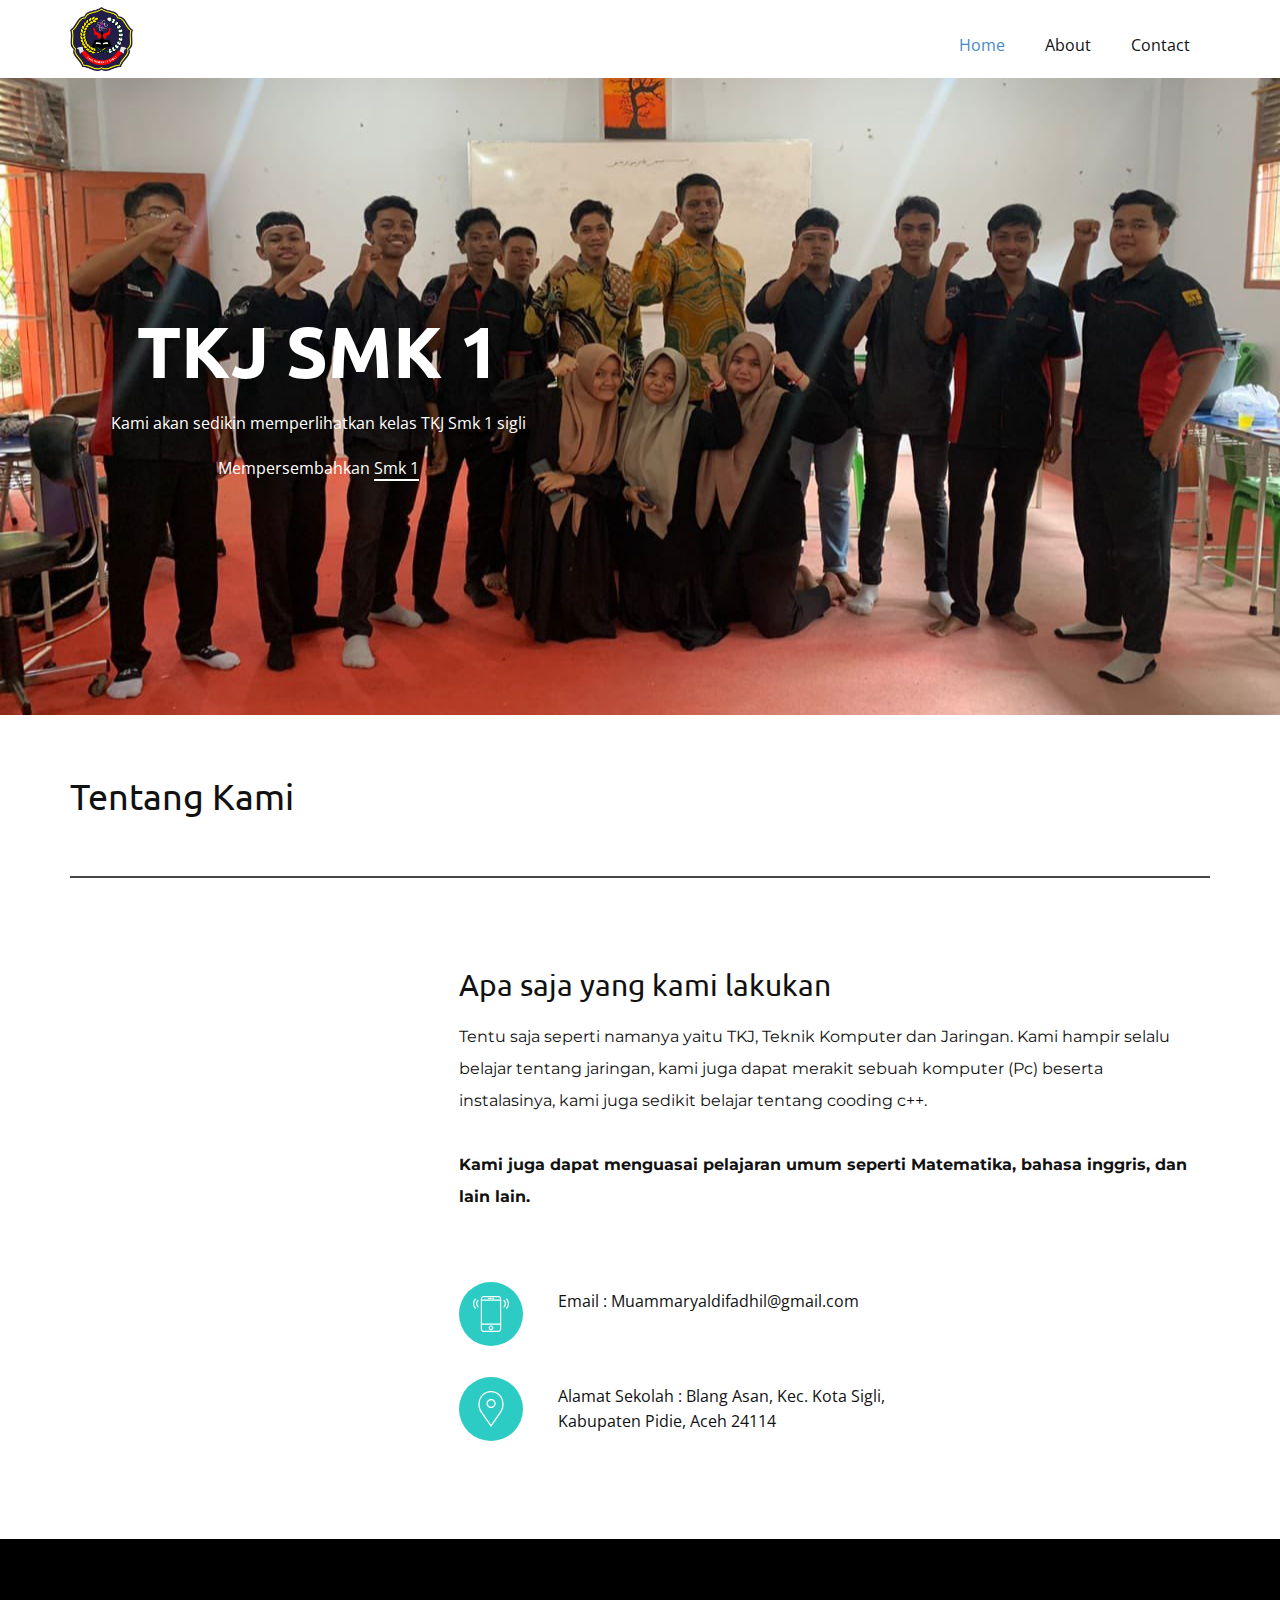
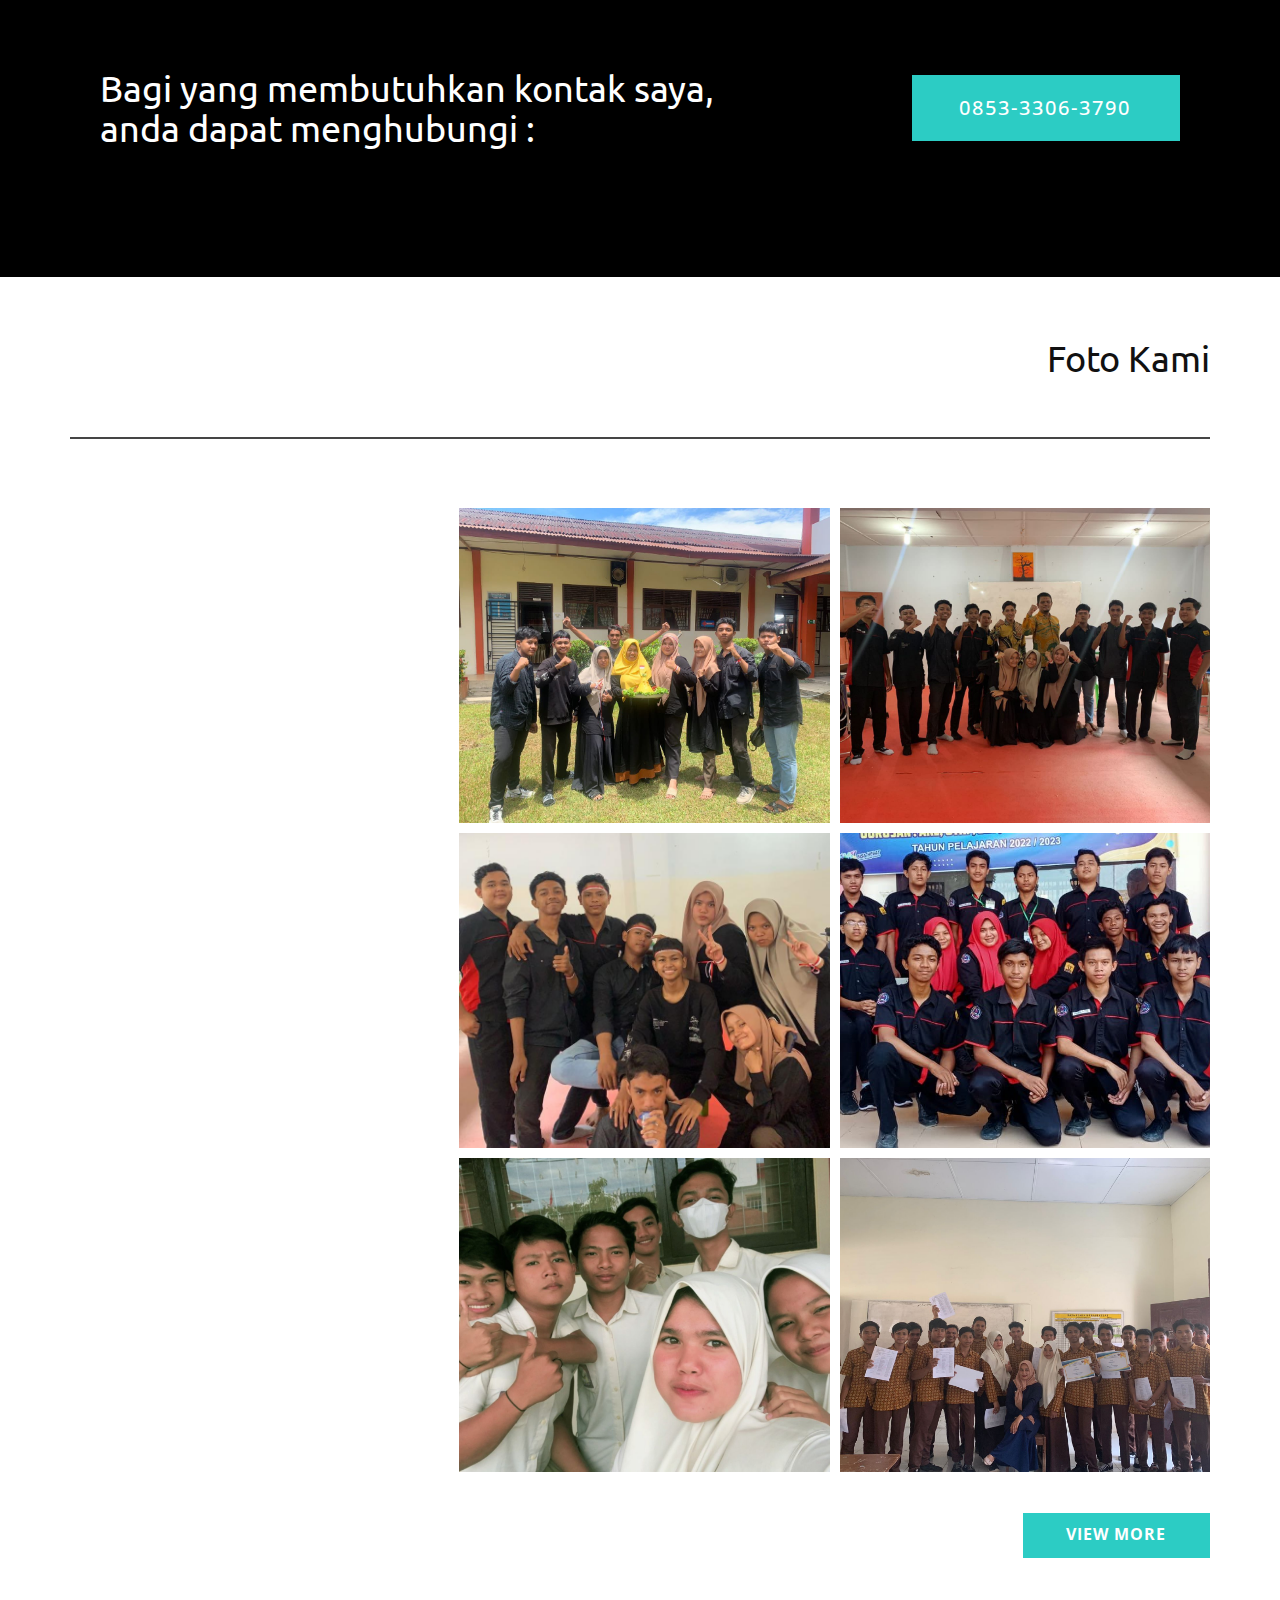
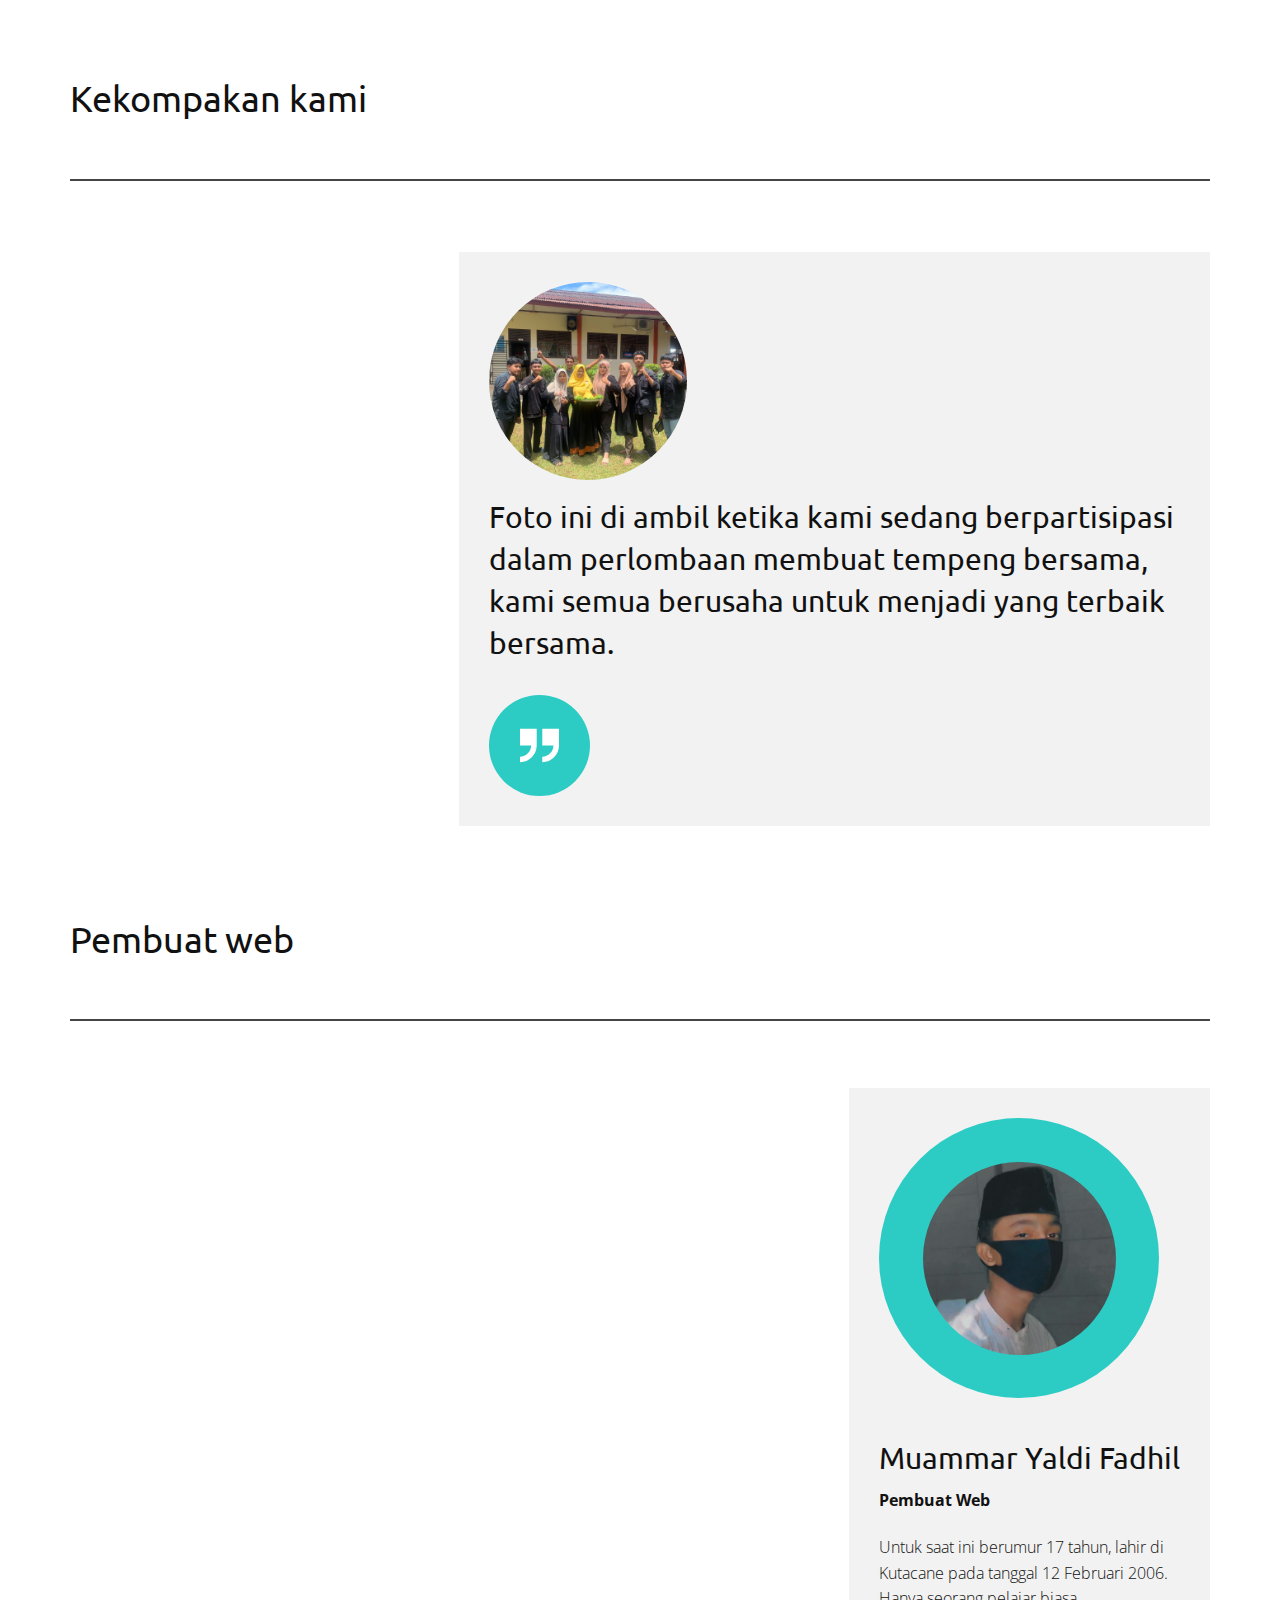
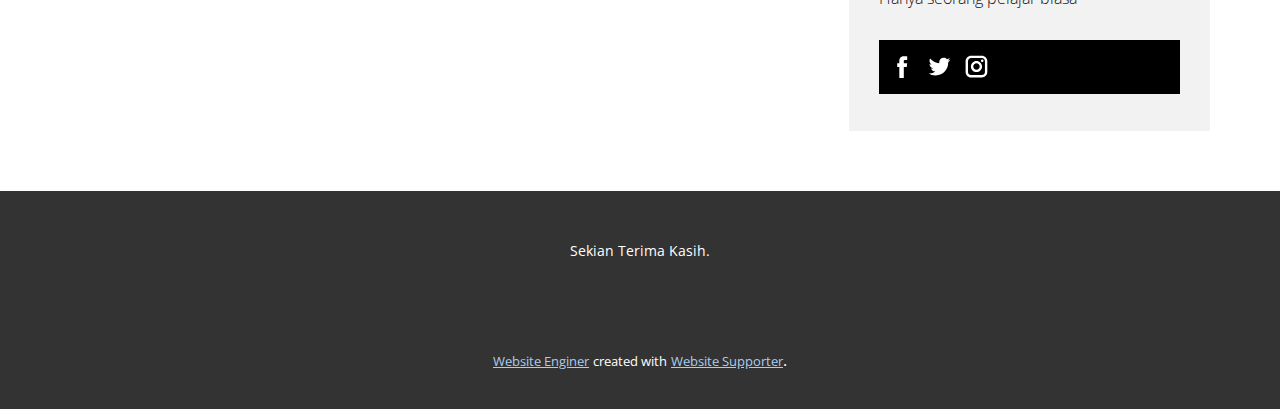
<file: Site1/index.html>
<!DOCTYPE html>
<html style="font-size: 16px;" lang="en"><head>
    <meta name="viewport" content="width=device-width, initial-scale=1.0">
    <meta charset="utf-8">
    <meta name="keywords" content="Clean Design, About Us, What We Do, ​​Your success in the industry is our mission&nbsp;​add more speed to your website, Our Gallery, Testimonials, Our Services, ​Creating gorgeous graphic design meeting clients needs, ​Stunning video sequence and impressing ideas are all here, ​Great reflection of your brand be achieved by top designers, Our Team, Our Partners, Our Contacts, ​Sign me up!, INTUITIVE">
    <meta name="description" content="">
    <title>Home</title>
    <link rel="stylesheet" href="nicepage.css" media="screen">
<link rel="stylesheet" href="Home.css" media="screen">
    <script class="u-script" type="text/javascript" src="jquery.js" defer=""></script>
    <script class="u-script" type="text/javascript" src="nicepage.js" defer=""></script>
    <meta name="generator" content="Nicepage 5.4.1, nicepage.com">
    <link id="u-theme-google-font" rel="stylesheet" href="https://fonts.googleapis.com/css?family=Roboto:100,100i,300,300i,400,400i,500,500i,700,700i,900,900i|Open+Sans:300,300i,400,400i,500,500i,600,600i,700,700i,800,800i">
    <link id="u-page-google-font" rel="stylesheet" href="https://fonts.googleapis.com/css?family=Ubuntu:300,300i,400,400i,500,500i,700,700i|Montserrat:100,100i,200,200i,300,300i,400,400i,500,500i,600,600i,700,700i,800,800i,900,900i">
    
    
    
    
    
    
    
    <script type="application/ld+json">{
		"@context": "http://schema.org",
		"@type": "Organization",
		"name": "",
		"logo": "images/logo-smk.png"
}</script>
    <meta name="theme-color" content="#478ac9">
    <meta property="og:title" content="Home">
    <meta property="og:type" content="website">
  <meta data-intl-tel-input-cdn-path="intlTelInput/"></head>
  <body data-home-page="Home.html" data-home-page-title="Home" class="u-body u-xl-mode" data-lang="en"><header class="u-clearfix u-header u-header" id="sec-a057"><div class="u-clearfix u-sheet u-sheet-1">
        <a href="https://nicepage.com" class="u-image u-logo u-image-1" data-image-width="455" data-image-height="461">
          <img src="images/logo-smk.png" class="u-logo-image u-logo-image-1">
        </a>
        <nav class="u-menu u-menu-dropdown u-offcanvas u-menu-1">
          <div class="menu-collapse" style="font-size: 1rem; letter-spacing: 0px;">
            <a class="u-button-style u-custom-left-right-menu-spacing u-custom-padding-bottom u-custom-top-bottom-menu-spacing u-nav-link u-text-active-palette-1-base u-text-hover-palette-2-base" href="#">
              <svg class="u-svg-link" viewBox="0 0 24 24"><use xmlns:xlink="http://www.w3.org/1999/xlink" xlink:href="#menu-hamburger"></use></svg>
              <svg class="u-svg-content" version="1.1" id="menu-hamburger" viewBox="0 0 16 16" x="0px" y="0px" xmlns:xlink="http://www.w3.org/1999/xlink" xmlns="http://www.w3.org/2000/svg"><g><rect y="1" width="16" height="2"></rect><rect y="7" width="16" height="2"></rect><rect y="13" width="16" height="2"></rect>
</g></svg>
            </a>
          </div>
          <div class="u-nav-container">
            <ul class="u-nav u-unstyled u-nav-1"><li class="u-nav-item"><a class="u-button-style u-nav-link u-text-active-palette-1-base u-text-hover-palette-2-base" href="Home.html" style="padding: 10px 20px;">Home</a>
</li><li class="u-nav-item"><a class="u-button-style u-nav-link u-text-active-palette-1-base u-text-hover-palette-2-base" href="About.html" style="padding: 10px 20px;">About</a>
</li><li class="u-nav-item"><a class="u-button-style u-nav-link u-text-active-palette-1-base u-text-hover-palette-2-base" href="Contact.html" style="padding: 10px 20px;">Contact</a>
</li></ul>
          </div>
          <div class="u-nav-container-collapse">
            <div class="u-black u-container-style u-inner-container-layout u-opacity u-opacity-95 u-sidenav">
              <div class="u-inner-container-layout u-sidenav-overflow">
                <div class="u-menu-close"></div>
                <ul class="u-align-center u-nav u-popupmenu-items u-unstyled u-nav-2"><li class="u-nav-item"><a class="u-button-style u-nav-link" href="Home.html">Home</a>
</li><li class="u-nav-item"><a class="u-button-style u-nav-link" href="About.html">About</a>
</li><li class="u-nav-item"><a class="u-button-style u-nav-link" href="Contact.html">Contact</a>
</li></ul>
              </div>
            </div>
            <div class="u-black u-menu-overlay u-opacity u-opacity-70"></div>
          </div>
        </nav>
      </div></header>
    <section class="u-clearfix u-container-align-left u-image u-section-1" id="carousel_b0c2" data-image-width="1280" data-image-height="960">
      <div class="u-clearfix u-sheet u-sheet-1">
        <div class="u-container-align-center u-container-style u-group u-shape-circle u-group-1">
          <div class="u-container-layout u-valign-middle u-container-layout-1">
            <h2 class="u-align-center u-custom-font u-font-ubuntu u-text u-text-body-alt-color u-text-1">TKJ SMK 1</h2>
            <p class="u-align-center u-text u-text-body-alt-color u-text-default u-text-2"> Kami akan sedikin memperlihatkan kelas TKJ Smk 1 sigli </p>
            <p class="u-align-center u-text u-text-body-alt-color u-text-default u-text-3"> Mempersembahkan&nbsp;<a href="https://sekolah.data.kemdikbud.go.id/index.php/chome/profil/aed0ed02-501a-4c63-ab23-3afc98e5d38f" class="u-active-none u-border-2 u-border-hover-palette-1-light-2 u-border-no-left u-border-no-right u-border-no-top u-border-white u-bottom-left-radius-0 u-bottom-right-radius-0 u-btn u-button-link u-button-style u-hover-none u-none u-radius-0 u-text-white u-top-left-radius-0 u-top-right-radius-0 u-btn-1">Smk 1</a>
            </p>
          </div>
        </div>
      </div>
    </section>
    <section class="u-align-center u-clearfix u-section-2" id="carousel_fbbf">
      <div class="u-clearfix u-sheet u-valign-middle u-sheet-1">
        <h2 class="u-align-right u-custom-font u-font-ubuntu u-text u-text-default u-text-1"> Tentang Kami</h2>
        <div class="u-border-2 u-border-grey-dark-1 u-expanded-width u-line u-line-horizontal u-line-1"></div>
        <div class="u-container-align-left u-container-style u-group u-shape-rectangle u-group-1">
          <div class="u-container-layout u-container-layout-1">
            <h2 class="u-align-left u-custom-font u-font-ubuntu u-text u-text-default u-text-2"> Apa saja yang kami lakukan</h2>
            <p class="u-align-left u-custom-font u-font-montserrat u-text u-text-3"> Tentu saja seperti namanya yaitu TKJ, Teknik Komputer dan Jaringan.&nbsp;Kami hampir selalu belajar tentang jaringan, kami juga dapat merakit sebuah komputer (Pc) beserta instalasinya, kami juga sedikit belajar tentang cooding c++.&nbsp;&nbsp;<br>
              <br>
              <span style="font-weight: 700;"> Kami juga dapat menguasai pelajaran umum seperti Matematika, bahasa inggris, dan lain lain.</span>
            </p>
          </div>
        </div>
        <div class="u-list u-list-1">
          <div class="u-repeater u-repeater-1">
            <div class="u-align-left u-container-style u-list-item u-repeater-item">
              <div class="u-container-layout u-similar-container u-container-layout-2"><span class="u-icon u-icon-circle u-palette-4-base u-text-white u-icon-1"><svg class="u-svg-link" preserveAspectRatio="xMidYMin slice" viewBox="0 0 60 60" style=""><use xmlns:xlink="http://www.w3.org/1999/xlink" xlink:href="#svg-fa60"></use></svg><svg class="u-svg-content" viewBox="0 0 60 60" x="0px" y="0px" id="svg-fa60" style="enable-background:new 0 0 60 60;"><g><path d="M42.595,0H17.405C14.977,0,13,1.977,13,4.405v51.189C13,58.023,14.977,60,17.405,60h25.189C45.023,60,47,58.023,47,55.595
		V4.405C47,1.977,45.023,0,42.595,0z M15,8h30v38H15V8z M17.405,2h25.189C43.921,2,45,3.079,45,4.405V6H15V4.405
		C15,3.079,16.079,2,17.405,2z M42.595,58H17.405C16.079,58,15,56.921,15,55.595V48h30v7.595C45,56.921,43.921,58,42.595,58z"></path><path d="M30,49c-2.206,0-4,1.794-4,4s1.794,4,4,4s4-1.794,4-4S32.206,49,30,49z M30,55c-1.103,0-2-0.897-2-2s0.897-2,2-2
		s2,0.897,2,2S31.103,55,30,55z"></path><path d="M26,5h4c0.553,0,1-0.447,1-1s-0.447-1-1-1h-4c-0.553,0-1,0.447-1,1S25.447,5,26,5z"></path><path d="M33,5h1c0.553,0,1-0.447,1-1s-0.447-1-1-1h-1c-0.553,0-1,0.447-1,1S32.447,5,33,5z"></path><path d="M56.612,4.569c-0.391-0.391-1.023-0.391-1.414,0s-0.391,1.023,0,1.414c3.736,3.736,3.736,9.815,0,13.552
		c-0.391,0.391-0.391,1.023,0,1.414c0.195,0.195,0.451,0.293,0.707,0.293s0.512-0.098,0.707-0.293
		C61.128,16.434,61.128,9.085,56.612,4.569z"></path><path d="M52.401,6.845c-0.391-0.391-1.023-0.391-1.414,0s-0.391,1.023,0,1.414c1.237,1.237,1.918,2.885,1.918,4.639
		s-0.681,3.401-1.918,4.638c-0.391,0.391-0.391,1.023,0,1.414c0.195,0.195,0.451,0.293,0.707,0.293s0.512-0.098,0.707-0.293
		c1.615-1.614,2.504-3.764,2.504-6.052S54.017,8.459,52.401,6.845z"></path><path d="M4.802,5.983c0.391-0.391,0.391-1.023,0-1.414s-1.023-0.391-1.414,0c-4.516,4.516-4.516,11.864,0,16.38
		c0.195,0.195,0.451,0.293,0.707,0.293s0.512-0.098,0.707-0.293c0.391-0.391,0.391-1.023,0-1.414
		C1.065,15.799,1.065,9.72,4.802,5.983z"></path><path d="M9.013,6.569c-0.391-0.391-1.023-0.391-1.414,0c-1.615,1.614-2.504,3.764-2.504,6.052s0.889,4.438,2.504,6.053
		c0.195,0.195,0.451,0.293,0.707,0.293s0.512-0.098,0.707-0.293c0.391-0.391,0.391-1.023,0-1.414
		c-1.237-1.237-1.918-2.885-1.918-4.639S7.775,9.22,9.013,7.983C9.403,7.593,9.403,6.96,9.013,6.569z"></path>
</g></svg></span>
                <p class="u-text u-text-4">Email : Muammaryaldifadhil@gmail.com</p>
              </div>
            </div>
            <div class="u-align-left u-container-style u-list-item u-repeater-item">
              <div class="u-container-layout u-similar-container u-container-layout-3"><span class="u-icon u-icon-circle u-palette-4-base u-icon-2"><svg class="u-svg-link" preserveAspectRatio="xMidYMin slice" viewBox="0 0 54.757 54.757" style=""><use xmlns:xlink="http://www.w3.org/1999/xlink" xlink:href="#svg-945f"></use></svg><svg class="u-svg-content" viewBox="0 0 54.757 54.757" x="0px" y="0px" id="svg-945f" style="enable-background:new 0 0 54.757 54.757;"><g><path d="M27.557,12c-3.859,0-7,3.141-7,7s3.141,7,7,7s7-3.141,7-7S31.416,12,27.557,12z M27.557,24c-2.757,0-5-2.243-5-5
		s2.243-5,5-5s5,2.243,5,5S30.314,24,27.557,24z"></path><path d="M40.94,5.617C37.318,1.995,32.502,0,27.38,0c-5.123,0-9.938,1.995-13.56,5.617c-6.703,6.702-7.536,19.312-1.804,26.952
		L27.38,54.757L42.721,32.6C48.476,24.929,47.643,12.319,40.94,5.617z M41.099,31.431L27.38,51.243L13.639,31.4
		C8.44,24.468,9.185,13.08,15.235,7.031C18.479,3.787,22.792,2,27.38,2s8.901,1.787,12.146,5.031
		C45.576,13.08,46.321,24.468,41.099,31.431z"></path>
</g></svg></span>
                <p class="u-text u-text-5">Alamat Sekolah : Blang Asan, Kec. Kota Sigli, Kabupaten Pidie, Aceh 24114</p>
              </div>
            </div>
          </div>
        </div>
      </div>
    </section>
    <section class="u-black u-clearfix u-section-3" id="carousel_4a8c">
      <div class="u-clearfix u-sheet u-valign-middle u-sheet-1">
        <div class="u-clearfix u-expanded-width u-layout-wrap u-layout-wrap-1">
          <div class="u-layout">
            <div class="u-layout-row">
              <div class="u-align-left u-container-style u-layout-cell u-left-cell u-size-38 u-layout-cell-1">
                <div class="u-container-layout u-valign-middle-lg u-valign-middle-xl u-valign-top-md u-valign-top-sm u-valign-top-xs u-container-layout-1">
                  <h2 class="u-custom-font u-font-ubuntu u-text u-text-white u-text-1"> Bagi yang membutuhkan kontak saya, anda dapat menghubungi :</h2>
                </div>
              </div>
              <div class="u-align-right u-container-style u-layout-cell u-right-cell u-similar-fill u-size-22 u-layout-cell-2">
                <div class="u-container-layout u-valign-middle-lg u-valign-middle-xl u-container-layout-2">
                  <a href="tel:+12-345-678-89089" class="u-align-center-lg u-align-center-md u-align-center-xl u-align-left-sm u-align-left-xs u-border-active-palette-2-light-2 u-border-hover-palette-2-light-2 u-border-none u-btn u-button-style u-color-scheme-summer-time u-color-style-multicolor-1 u-custom u-palette-4-base u-text-active-palette-2-base u-text-hover-palette-2-base u-btn-1" data-animation-name="" data-animation-duration="0" data-animation-delay="0" data-animation-direction="">0853-3306-3790</a>
                </div>
              </div>
            </div>
          </div>
        </div>
      </div>
    </section>
    <section class="u-align-center u-clearfix u-container-align-right u-section-4" id="carousel_34dd">
      <div class="u-clearfix u-sheet u-sheet-1">
        <h2 class="u-align-right u-custom-font u-font-ubuntu u-text u-text-default u-text-1">Foto Kami</h2>
        <div class="u-align-right u-border-2 u-border-grey-dark-1 u-expanded-width u-line u-line-horizontal u-line-1"></div>
        <div class="u-gallery u-layout-grid u-lightbox u-no-transition u-show-text-none u-gallery-1">
          <div class="u-gallery-inner u-gallery-inner-1">
            <div class="u-effect-hover-zoom u-gallery-item">
              <div class="u-back-slide" data-image-width="1280" data-image-height="960">
                <img class="u-back-image u-expanded" src="images/af8acdc5-1c1b-4d6f-b178-0aaea73bbbae.jpg">
              </div>
              <div class="u-over-slide u-shading u-over-slide-1">
                <h3 class="u-gallery-heading"></h3>
                <p class="u-gallery-text"></p>
              </div>
            </div>
            <div class="u-effect-hover-zoom u-gallery-item">
              <div class="u-back-slide" data-image-width="1280" data-image-height="960">
                <img class="u-back-image u-expanded" src="images/9c8fe810-edaa-45c6-9e9c-275cd3991b60.jpg">
              </div>
              <div class="u-over-slide u-shading u-over-slide-2">
                <h3 class="u-gallery-heading"></h3>
                <p class="u-gallery-text"></p>
              </div>
            </div>
            <div class="u-effect-hover-zoom u-gallery-item">
              <div class="u-back-slide" data-image-width="768" data-image-height="768">
                <img class="u-back-image u-expanded" src="images/e7ca7153-5c39-465b-8fbd-7ff4de232aa41.jpg">
              </div>
              <div class="u-over-slide u-shading u-over-slide-3">
                <h3 class="u-gallery-heading"></h3>
                <p class="u-gallery-text"></p>
              </div>
            </div>
            <div class="u-effect-hover-zoom u-gallery-item">
              <div class="u-back-slide" data-image-width="937" data-image-height="576">
                <img class="u-back-image u-expanded" src="images/577e9c6d-3075-44ad-be92-6560be1d5b76.jpg">
              </div>
              <div class="u-over-slide u-shading u-over-slide-4">
                <h3 class="u-gallery-heading"></h3>
                <p class="u-gallery-text"></p>
              </div>
            </div>
            <div class="u-effect-hover-zoom u-gallery-item">
              <div class="u-back-slide" data-image-width="2197" data-image-height="1242">
                <img class="u-back-image u-expanded" src="images/7C435204-D737-4019-837E-83FCC8D8D1722.JPG">
              </div>
              <div class="u-over-slide u-shading u-over-slide-5">
                <h3 class="u-gallery-heading"></h3>
                <p class="u-gallery-text"></p>
              </div>
            </div>
            <div class="u-effect-hover-zoom u-gallery-item">
              <div class="u-back-slide" data-image-width="1600" data-image-height="1200">
                <img class="u-back-image u-expanded" src="images/656dc8e3-fe68-4d73-8ba4-ce7a5f102c05.JPG">
              </div>
              <div class="u-over-slide u-shading u-over-slide-6">
                <h3 class="u-gallery-heading"></h3>
                <p class="u-gallery-text"></p>
              </div>
            </div>
          </div>
        </div>
        <a href="https://nicepage.com/website-builder" class="u-align-right u-border-none u-btn u-button-style u-hover-black u-palette-4-base u-btn-1">view more</a>
      </div>
    </section>
    <section class="u-align-center u-clearfix u-section-5" id="carousel_6a69">
      <div class="u-clearfix u-sheet u-sheet-1">
        <h2 class="u-align-right u-custom-font u-font-ubuntu u-text u-text-default u-text-1">Kekompakan kami</h2>
        <div class="u-border-2 u-border-grey-dark-1 u-expanded-width u-line u-line-horizontal u-line-1"></div>
        <div class="u-align-center u-container-align-left u-container-style u-grey-5 u-group u-shape-rectangle u-group-1">
          <div class="u-container-layout u-valign-middle u-container-layout-1">
            <div class="u-image u-image-circle u-image-1" data-image-width="1280" data-image-height="960"></div>
            <h4 class="u-align-left u-custom-font u-font-ubuntu u-text u-text-2">Foto ini di ambil ketika kami sedang berpartisipasi dalam perlombaan membuat tempeng bersama, kami semua berusaha untuk menjadi yang terbaik bersama.</h4><span class="u-align-left u-icon u-icon-circle u-palette-4-base u-text-white u-icon-1"><svg class="u-svg-link" preserveAspectRatio="xMidYMin slice" viewBox="0 0 409.294 409.294" style=""><use xmlns:xlink="http://www.w3.org/1999/xlink" xlink:href="#svg-ca89"></use></svg><svg class="u-svg-content" viewBox="0 0 409.294 409.294" id="svg-ca89"><path d="m233.882 29.235v175.412h116.941c0 64.48-52.461 116.941-116.941 116.941v58.471c96.728 0 175.412-78.684 175.412-175.412v-175.412z"></path><path d="m0 204.647h116.941c0 64.48-52.461 116.941-116.941 116.941v58.471c96.728 0 175.412-78.684 175.412-175.412v-175.412h-175.412z"></path></svg></span>
          </div>
        </div>
      </div>
    </section>
    <section class="u-align-center u-clearfix u-section-6" id="carousel_e80e">
      <div class="u-clearfix u-sheet u-sheet-1">
        <h2 class="u-align-right u-custom-font u-font-ubuntu u-text u-text-default u-text-1">Pembuat web</h2>
        <div class="u-border-2 u-border-grey-dark-1 u-expanded-width u-line u-line-horizontal u-line-1"></div>
        <div class="u-list u-list-1">
          <div class="u-repeater u-repeater-1">
            <div class="u-align-center u-container-align-left u-container-style u-grey-5 u-list-item u-repeater-item u-shape-rectangle u-list-item-1">
              <div class="u-container-layout u-similar-container u-valign-top u-container-layout-1">
                <div class="u-container-style u-group u-palette-4-base u-shape-circle u-group-1">
                  <div class="u-container-layout u-valign-middle u-container-layout-2">
                    <div alt="" class="u-image u-image-circle u-preserve-proportions u-image-1" data-image-width="492" data-image-height="973"></div>
                  </div>
                </div>
                <h3 class="u-align-left u-custom-font u-font-ubuntu u-text u-text-2">Muammar Yaldi Fadhil</h3>
                <p class="u-align-left u-text u-text-3">Pembuat Web</p>
                <p class="u-align-left u-text u-text-4">Untuk saat ini berumur 17 tahun, lahir di Kutacane pada tanggal 12 Februari 2006. Hanya seorang pelajar biasa</p>
                <div class="u-black u-container-align-left u-container-style u-expanded-width u-group u-group-2">
                  <div class="u-container-layout u-valign-middle u-container-layout-3">
                    <div class="u-social-icons u-spacing-10 u-social-icons-1">
                      <a class="u-social-url" target="_blank" href=""><span class="u-icon u-icon-circle u-social-facebook u-social-icon u-text-white u-icon-1"><svg class="u-svg-link" preserveAspectRatio="xMidYMin slice" viewBox="0 0 112 112" style=""><use xmlns:xlink="http://www.w3.org/1999/xlink" xlink:href="#svg-ad72"></use></svg><svg x="0px" y="0px" viewBox="0 0 112 112" id="svg-ad72" class="u-svg-content"><path d="M75.5,28.8H65.4c-1.5,0-4,0.9-4,4.3v9.4h13.9l-1.5,15.8H61.4v45.1H42.8V58.3h-8.8V42.4h8.8V32.2 c0-7.4,3.4-18.8,18.8-18.8h13.8v15.4H75.5z"></path></svg></span>
                      </a>
                      <a class="u-social-url" target="_blank" href=""><span class="u-icon u-icon-circle u-social-icon u-social-twitter u-text-white u-icon-2"><svg class="u-svg-link" preserveAspectRatio="xMidYMin slice" viewBox="0 0 112 112" style=""><use xmlns:xlink="http://www.w3.org/1999/xlink" xlink:href="#svg-f916"></use></svg><svg x="0px" y="0px" viewBox="0 0 112 112" id="svg-f916" class="u-svg-content"><path d="M92.2,38.2c0,0.8,0,1.6,0,2.3c0,24.3-18.6,52.4-52.6,52.4c-10.6,0.1-20.2-2.9-28.5-8.2 c1.4,0.2,2.9,0.2,4.4,0.2c8.7,0,16.7-2.9,23-7.9c-8.1-0.2-14.9-5.5-17.3-12.8c1.1,0.2,2.4,0.2,3.4,0.2c1.6,0,3.3-0.2,4.8-0.7 c-8.4-1.6-14.9-9.2-14.9-18c0-0.2,0-0.2,0-0.2c2.5,1.4,5.4,2.2,8.4,2.3c-5-3.3-8.3-8.9-8.3-15.4c0-3.4,1-6.5,2.5-9.2 c9.1,11.1,22.7,18.5,38,19.2c-0.2-1.4-0.4-2.8-0.4-4.3c0.1-10,8.3-18.2,18.5-18.2c5.4,0,10.1,2.2,13.5,5.7c4.3-0.8,8.1-2.3,11.7-4.5 c-1.4,4.3-4.3,7.9-8.1,10.1c3.7-0.4,7.3-1.4,10.6-2.9C98.9,32.3,95.7,35.5,92.2,38.2z"></path></svg></span>
                      </a>
                      <a class="u-social-url" target="_blank" href="https://www.instagram.com/Lianaulya_"><span class="u-icon u-icon-circle u-social-icon u-social-instagram u-text-white u-icon-3"><svg class="u-svg-link" preserveAspectRatio="xMidYMin slice" viewBox="0 0 112 112" style=""><use xmlns:xlink="https://www.instagram.com/Lianaulya_" xlink:href="#svg-a0a0"></use></svg><svg x="0px" y="0px" viewBox="0 0 112 112" id="svg-a0a0" class="u-svg-content"><path d="M55.9,32.9c-12.8,0-23.2,10.4-23.2,23.2s10.4,23.2,23.2,23.2s23.2-10.4,23.2-23.2S68.7,32.9,55.9,32.9z M55.9,69.4c-7.4,0-13.3-6-13.3-13.3c-0.1-7.4,6-13.3,13.3-13.3s13.3,6,13.3,13.3C69.3,63.5,63.3,69.4,55.9,69.4z"></path><path d="M79.7,26.8c-3,0-5.4,2.5-5.4,5.4s2.5,5.4,5.4,5.4c3,0,5.4-2.5,5.4-5.4S82.7,26.8,79.7,26.8z"></path><path d="M78.2,11H33.5C21,11,10.8,21.3,10.8,33.7v44.7c0,12.6,10.2,22.8,22.7,22.8h44.7c12.6,0,22.7-10.2,22.7-22.7 V33.7C100.8,21.1,90.6,11,78.2,11z M91,78.4c0,7.1-5.8,12.8-12.8,12.8H33.5c-7.1,0-12.8-5.8-12.8-12.8V33.7 c0-7.1,5.8-12.8,12.8-12.8h44.7c7.1,0,12.8,5.8,12.8,12.8V78.4z"></path></svg></span>
                      </a>
                    </div>
                  </div>
                </div>
              </div>
            </div>
          </div>
        </div>
      </div>
    </section>
    
    
    <footer class="u-align-center u-clearfix u-footer u-grey-80 u-footer" id="sec-3208"><div class="u-clearfix u-sheet u-sheet-1">
        <p class="u-small-text u-text u-text-variant u-text-1">Sekian Terima Kasih.</p>
      </div></footer>
    <section class="u-backlink u-clearfix u-grey-80">
      <a class="u-link" href="" target="_blank">
        <span>Website Enginer</span>
      </a>
      <p class="u-text">
        <span>created with</span>
      </p>
      <a class="u-link" href="" target="_blank">
        <span>Website Supporter</span>
      </a>. 
    </section>
  
</body></html>
</file>
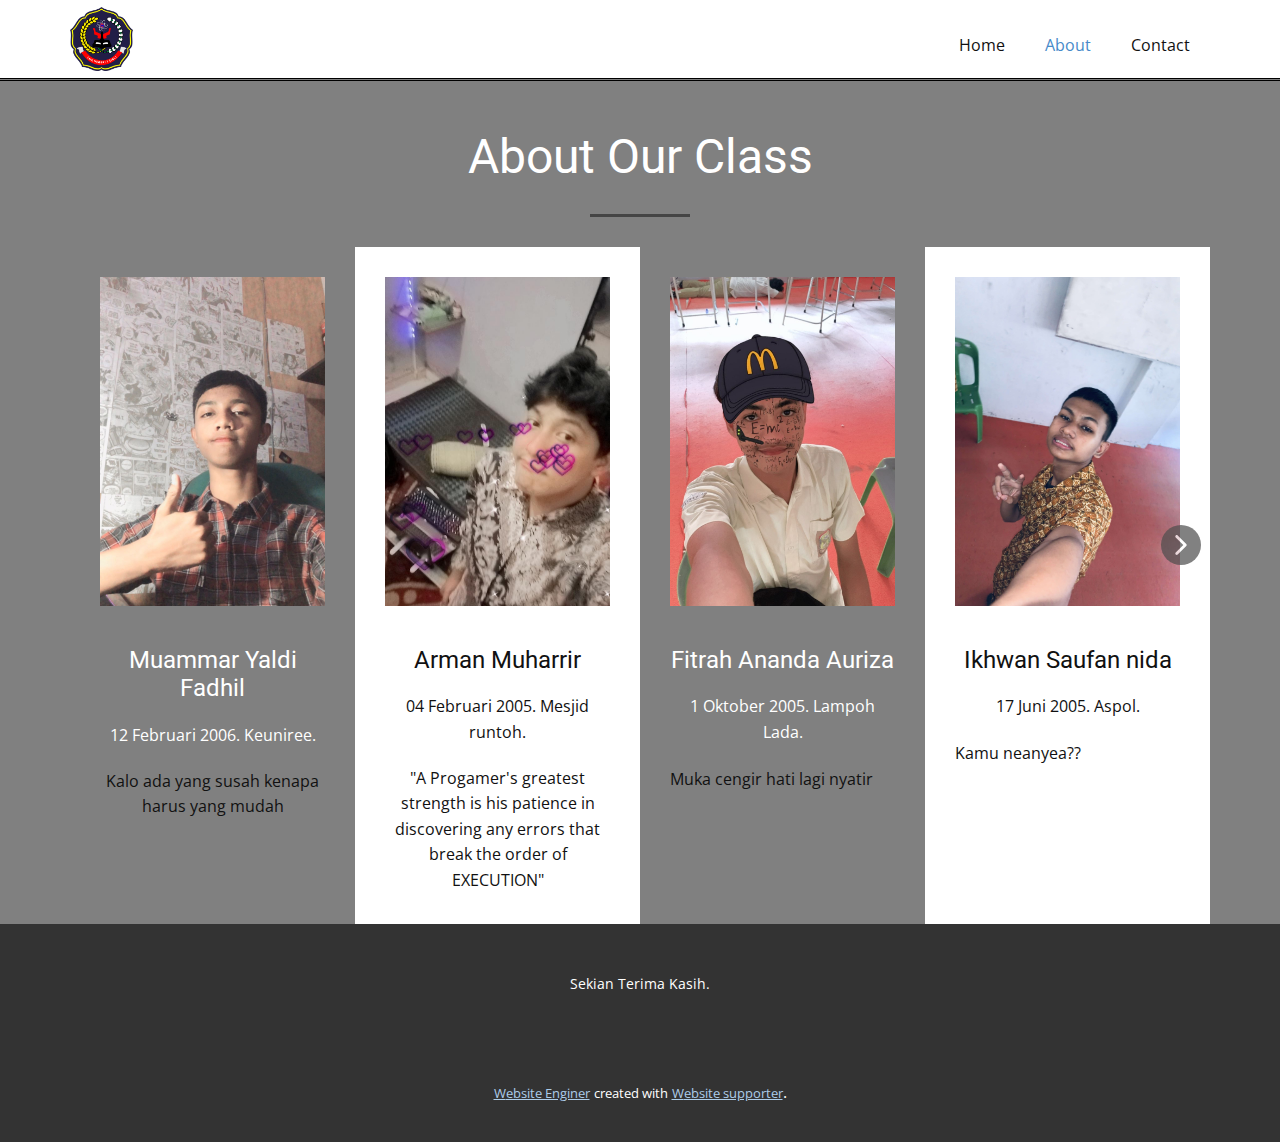
<file: Site1/About.html>
<!DOCTYPE html>
<html style="font-size: 16px;" lang="en"><head>
    <meta name="viewport" content="width=device-width, initial-scale=1.0">
    <meta charset="utf-8">
    <meta name="keywords" content="About Our Class">
    <meta name="description" content="">
    <title>About</title>
    <link rel="stylesheet" href="nicepage.css" media="screen">
<link rel="stylesheet" href="About.css" media="screen">
    <script class="u-script" type="text/javascript" src="jquery.js" defer=""></script>
    <script class="u-script" type="text/javascript" src="nicepage.js" defer=""></script>
    <meta name="generator" content="Nicepage 5.4.1, nicepage.com">
    <link id="u-theme-google-font" rel="stylesheet" href="https://fonts.googleapis.com/css?family=Roboto:100,100i,300,300i,400,400i,500,500i,700,700i,900,900i|Open+Sans:300,300i,400,400i,500,500i,600,600i,700,700i,800,800i">
    
    
    <script type="application/ld+json">{
		"@context": "http://schema.org",
		"@type": "Organization",
		"name": "",
		"logo": "images/logo-smk.png"
}</script>
    <meta name="theme-color" content="#478ac9">
    <meta property="og:title" content="About">
    <meta property="og:type" content="website">
  <meta data-intl-tel-input-cdn-path="intlTelInput/"></head>
  <body class="u-body u-xl-mode" data-lang="en"><header class="u-clearfix u-header u-header" id="sec-a057"><div class="u-clearfix u-sheet u-sheet-1">
        <a href="https://nicepage.com" class="u-image u-logo u-image-1" data-image-width="455" data-image-height="461">
          <img src="images/logo-smk.png" class="u-logo-image u-logo-image-1">
        </a>
        <nav class="u-menu u-menu-dropdown u-offcanvas u-menu-1">
          <div class="menu-collapse" style="font-size: 1rem; letter-spacing: 0px;">
            <a class="u-button-style u-custom-left-right-menu-spacing u-custom-padding-bottom u-custom-top-bottom-menu-spacing u-nav-link u-text-active-palette-1-base u-text-hover-palette-2-base" href="#">
              <svg class="u-svg-link" viewBox="0 0 24 24"><use xmlns:xlink="http://www.w3.org/1999/xlink" xlink:href="#menu-hamburger"></use></svg>
              <svg class="u-svg-content" version="1.1" id="menu-hamburger" viewBox="0 0 16 16" x="0px" y="0px" xmlns:xlink="http://www.w3.org/1999/xlink" xmlns="http://www.w3.org/2000/svg"><g><rect y="1" width="16" height="2"></rect><rect y="7" width="16" height="2"></rect><rect y="13" width="16" height="2"></rect>
</g></svg>
            </a>
          </div>
          <div class="u-nav-container">
            <ul class="u-nav u-unstyled u-nav-1"><li class="u-nav-item"><a class="u-button-style u-nav-link u-text-active-palette-1-base u-text-hover-palette-2-base" href="Home.html" style="padding: 10px 20px;">Home</a>
</li><li class="u-nav-item"><a class="u-button-style u-nav-link u-text-active-palette-1-base u-text-hover-palette-2-base" href="About.html" style="padding: 10px 20px;">About</a>
</li><li class="u-nav-item"><a class="u-button-style u-nav-link u-text-active-palette-1-base u-text-hover-palette-2-base" href="Contact.html" style="padding: 10px 20px;">Contact</a>
</li></ul>
          </div>
          <div class="u-nav-container-collapse">
            <div class="u-black u-container-style u-inner-container-layout u-opacity u-opacity-95 u-sidenav">
              <div class="u-inner-container-layout u-sidenav-overflow">
                <div class="u-menu-close"></div>
                <ul class="u-align-center u-nav u-popupmenu-items u-unstyled u-nav-2"><li class="u-nav-item"><a class="u-button-style u-nav-link" href="Home.html">Home</a>
</li><li class="u-nav-item"><a class="u-button-style u-nav-link" href="About.html">About</a>
</li><li class="u-nav-item"><a class="u-button-style u-nav-link" href="Contact.html">Contact</a>
</li></ul>
              </div>
            </div>
            <div class="u-black u-menu-overlay u-opacity u-opacity-70"></div>
          </div>
        </nav>
      </div></header>
    <section class="u-align-center u-border-3 u-border-black u-border-no-bottom u-border-no-left u-border-no-right u-clearfix u-grey-50 u-section-1" id="carousel_ce0a">
      <div class="u-clearfix u-sheet u-sheet-1">
        <h2 class="u-text u-text-default u-text-1">About Our Class</h2>
        <div class="u-border-3 u-border-grey-dark-1 u-line u-line-horizontal u-line-1"></div><!--blog--><!--blog_options_json--><!--{"type":"Recent","source":"","tags":"","count":""}--><!--/blog_options_json-->
        <div class="u-blog u-expanded-width u-layout-horizontal u-blog-1">
          <div class="u-repeater u-repeater-1"><!--blog_post-->
            <div class="u-align-center u-blog-post u-container-style u-repeater-item">
              <div class="u-container-layout u-similar-container u-container-layout-1">
                <a class="u-post-header-link" href="blog/post-5.html"><!--blog_post_image-->
                  <img src="images/PHOTO-2023-02-02-01-15-17.jpg" alt="" class="u-blog-control u-expanded-width u-image u-image-default u-image-1" data-image-width="1431" data-image-height="1500"><!--/blog_post_image-->
                </a><!--blog_post_header-->
                <h4 class="u-blog-control u-text u-text-2">
                  <a class="u-post-header-link" href="blog/post-5.html"><!--blog_post_header_content-->Muammar Yaldi Fadhil<!--/blog_post_header_content--></a>
                </h4><!--/blog_post_header--><!--blog_post_content-->
                <div class="u-blog-control u-post-content u-text u-text-3"><!--blog_post_content_content-->12 Februari 2006. Keuniree.<!--/blog_post_content_content--></div><!--/blog_post_content--><!--blog_post_metadata-->
                <div class="u-blog-control u-metadata u-text-palette-2-base u-metadata-1"><!--blog_post_metadata_date-->
                  <span class="u-meta-date u-meta-icon"><!--blog_post_metadata_date_content-->Kalo ada yang susah kenapa harus yang mudah<!--/blog_post_metadata_date_content--></span><!--/blog_post_metadata_date-->
                </div><!--/blog_post_metadata-->
              </div>
            </div><!--/blog_post--><!--blog_post-->
            <div class="u-align-center u-blog-post u-container-style u-repeater-item u-white u-repeater-item-2">
              <div class="u-container-layout u-similar-container u-container-layout-2">
                <a class="u-post-header-link" href="blog/post-3.html"><!--blog_post_image-->
                  <img src="images/PHOTO-2023-02-02-01-18-12.jpg" alt="" class="u-blog-control u-expanded-width u-image u-image-default u-image-2" data-image-width="720" data-image-height="1153"><!--/blog_post_image-->
                </a><!--blog_post_header-->
                <h4 class="u-blog-control u-text u-text-4">
                  <a class="u-post-header-link" href="blog/post-3.html"><!--blog_post_header_content-->Arman Muharrir<!--/blog_post_header_content--></a>
                </h4><!--/blog_post_header--><!--blog_post_content-->
                <div class="u-blog-control u-post-content u-text u-text-5"><!--blog_post_content_content-->04 Februari 2005. Mesjid runtoh.<!--/blog_post_content_content--></div><!--/blog_post_content--><!--blog_post_metadata-->
                <div class="u-blog-control u-metadata u-text-palette-2-base u-metadata-2"><!--blog_post_metadata_date-->
                  <span class="u-meta-date u-meta-icon"><!--blog_post_metadata_date_content-->"A Progamer's greatest strength is his patience in discovering any errors that break the order of EXECUTION"<!--/blog_post_metadata_date_content--></span><!--/blog_post_metadata_date-->
                </div><!--/blog_post_metadata-->
              </div>
            </div><!--/blog_post--><!--blog_post-->
            <div class="u-align-center u-blog-post u-container-style u-repeater-item">
              <div class="u-container-layout u-similar-container u-container-layout-3">
                <a class="u-post-header-link" href="blog/post-4.html"><!--blog_post_image-->
                  <img src="images/5E807CD6-52C0-4EB9-BB75-ECEDB1AAC0C2.jpg" alt="" class="u-blog-control u-expanded-width u-image u-image-default u-image-3" data-image-width="828" data-image-height="1472"><!--/blog_post_image-->
                </a><!--blog_post_header-->
              </a><!--blog_post_header-->
              <h4 class="u-blog-control u-text u-text-2">
                <a class="u-post-header-link" href="blog/post-5.html"><!--blog_post_header_content-->Fitrah Ananda Auriza<!--/blog_post_header_content--></a>
              </h4><!--/blog_post_header--><!--blog_post_content-->
              <div class="u-blog-control u-post-content u-text u-text-3"><!--blog_post_content_content-->1 Oktober 2005. Lampoh Lada.<!--/blog_post_content_content--></div><!--/blog_post_content--><!--blog_post_metadata-->
              <div class="u-blog-control u-metadata u-text-palette-2-base u-metadata-1"><!--blog_post_metadata_date-->
                <span class="u-meta-date u-meta-icon"><!--blog_post_metadata_date_content-->Muka cengir hati lagi nyatir<!--/blog_post_metadata_date_content--></span><!--/blog_post_metadata_date-->
              </div><!--/blog_post_metadata-->
            </div>
          </div><!--/blog_post--><!--blog_post-->
          <div class="u-align-center u-blog-post u-container-style u-repeater-item u-white u-repeater-item-2">
            <div class="u-container-layout u-similar-container u-container-layout-2">
              <a class="u-post-header-link" href="blog/post-3.html"><!--blog_post_image-->
                <img src="images/IMG_7879.jpg" alt="" class="u-blog-control u-expanded-width u-image u-image-default u-image-2" data-image-width="720" data-image-height="1153"><!--/blog_post_image-->
              </a><!--blog_post_header-->
                <h4 class="u-blog-control u-text u-text-6">
                  <a class="u-post-header-link" href="blog/post-4.html"><!--blog_post_header_content-->Ikhwan Saufan nida<!--/blog_post_header_content--></a>
                </h4><!--/blog_post_header--><!--blog_post_content-->
                <div class="u-blog-control u-post-content u-text u-text-7"><!--blog_post_content_content-->17 Juni 2005. Aspol.<!--/blog_post_content_content--></div><!--/blog_post_content--><!--blog_post_metadata-->
                <div class="u-blog-control u-metadata u-text-palette-2-base u-metadata-3"><!--blog_post_metadata_date-->
                  <span class="u-meta-date u-meta-icon"><!--blog_post_metadata_date_content-->Kamu neanyea??<!--/blog_post_metadata_date_content--></span><!--/blog_post_metadata_date-->
                </div><!--/blog_post_metadata-->
              </div>
            </div><!--/blog_post--><!--blog_post-->
            <div class="u-align-center u-blog-post u-container-style u-repeater-item">
              <div class="u-container-layout u-similar-container u-container-layout-4">
                <a class="u-post-header-link" href="blog/post-2.html"><!--blog_post_image-->
                  <img src="images/PHOTO-2023-02-02-01-42-02.jpg" alt="" class="u-blog-control u-expanded-width u-image u-image-default u-image-4" data-image-width="828" data-image-height="1472"><!--/blog_post_image-->
                </a><!--blog_post_header-->
              </a><!--blog_post_header-->
              <h4 class="u-blog-control u-text u-text-2">
                <a class="u-post-header-link" href="blog/post-5.html"><!--blog_post_header_content-->Safratul Khaisyamira<!--/blog_post_header_content--></a>
              </h4><!--/blog_post_header--><!--blog_post_content-->
              <div class="u-blog-control u-post-content u-text u-text-3"><!--blog_post_content_content-->12 Maret 2005. Simpang tiga.<!--/blog_post_content_content--></div><!--/blog_post_content--><!--blog_post_metadata-->
              <div class="u-blog-control u-metadata u-text-palette-2-base u-metadata-1"><!--blog_post_metadata_date-->
                <span class="u-meta-date u-meta-icon"><!--blog_post_metadata_date_content-->Minimal cantik<!--/blog_post_metadata_date_content--></span><!--/blog_post_metadata_date-->
              </div><!--/blog_post_metadata-->
            </div>
          </div><!--/blog_post--><!--blog_post-->
          <div class="u-align-center u-blog-post u-container-style u-repeater-item u-white u-repeater-item-2">
            <div class="u-container-layout u-similar-container u-container-layout-2">
              <a class="u-post-header-link" href="blog/post-3.html"><!--blog_post_image-->
                <img src="images/9C521003-5D6F-49C3-844E-EB49DFD9388B.JPG" alt="" class="u-blog-control u-expanded-width u-image u-image-default u-image-2" data-image-width="720" data-image-height="1153"><!--/blog_post_image-->
              </a><!--blog_post_header-->
                <h4 class="u-blog-control u-text u-text-8">
                  <a class="u-post-header-link" href="blog/post-2.html"><!--blog_post_header_content-->Riazul Azkia<!--/blog_post_header_content--></a>
                </h4><!--/blog_post_header--><!--blog_post_content-->
                <div class="u-blog-control u-post-content u-text u-text-9"><!--blog_post_content_content-->31 Oktober 2005. Blok sawah.<!--/blog_post_content_content--></div><!--/blog_post_content--><!--blog_post_metadata-->
                <div class="u-blog-control u-metadata u-text-palette-2-base u-metadata-4"><!--blog_post_metadata_date-->
                  <span class="u-meta-date u-meta-icon"><!--blog_post_metadata_date_content-->Pengen jadi animek<!--/blog_post_metadata_date_content--></span><!--/blog_post_metadata_date-->
                </div><!--/blog_post_metadata-->
              </div>
            </div><!--/blog_post--><!--blog_post-->
            <div class="u-align-center u-blog-post u-container-style u-repeater-item">
              <div class="u-container-layout u-similar-container u-container-layout-5">
                <a class="u-post-header-link" href="blog/post-1.html"><!--blog_post_image-->
                  <img src="images/PHOTO-2023-02-02-13-22-54.jpg" alt="" class="u-blog-control u-expanded-width u-image u-image-default u-image-5" data-image-width="828" data-image-height="1472"><!--/blog_post_image-->
                </a><!--blog_post_header-->
              </a><!--blog_post_header-->
              <h4 class="u-blog-control u-text u-text-2">
                <a class="u-post-header-link" href="blog/post-5.html"><!--blog_post_header_content-->Aril Akram<!--/blog_post_header_content--></a>
              </h4><!--/blog_post_header--><!--blog_post_content-->
              <div class="u-blog-control u-post-content u-text u-text-3"><!--blog_post_content_content-->02 September 2005. Komplek PU Paloh.<!--/blog_post_content_content--></div><!--/blog_post_content--><!--blog_post_metadata-->
              <div class="u-blog-control u-metadata u-text-palette-2-base u-metadata-1"><!--blog_post_metadata_date-->
                <span class="u-meta-date u-meta-icon"><!--blog_post_metadata_date_content-->Saya sebenarnya dua orang<!--/blog_post_metadata_date_content--></span><!--/blog_post_metadata_date-->
              </div><!--/blog_post_metadata-->
            </div>
          </div><!--/blog_post--><!--blog_post-->
          <div class="u-align-center u-blog-post u-container-style u-repeater-item u-white u-repeater-item-2">
            <div class="u-container-layout u-similar-container u-container-layout-2">
              <a class="u-post-header-link" href="blog/post-3.html"><!--blog_post_image-->
                <img src="images/PHOTO-2023-02-02-01-18-12.jpg" alt="" class="u-blog-control u-expanded-width u-image u-image-default u-image-2" data-image-width="720" data-image-height="1153"><!--/blog_post_image-->
              </a><!--blog_post_header-->
                <h4 class="u-blog-control u-text u-text-10">
                  <a class="u-post-header-link" href="blog/post-1.html"><!--blog_post_header_content-->Post 2 Headline<!--/blog_post_header_content--></a>
                </h4><!--/blog_post_header--><!--blog_post_content-->
                <div class="u-blog-control u-post-content u-text u-text-11"><!--blog_post_content_content-->Sample small text. Lorem ipsum dolor sit amet.<!--/blog_post_content_content--></div><!--/blog_post_content--><!--blog_post_metadata-->
                <div class="u-blog-control u-metadata u-text-palette-2-base u-metadata-5"><!--blog_post_metadata_date-->
                  <span class="u-meta-date u-meta-icon"><!--blog_post_metadata_date_content-->Thu Feb 02 2023<!--/blog_post_metadata_date_content--></span><!--/blog_post_metadata_date-->
                </div><!--/blog_post_metadata-->
              </div>
            </div><!--/blog_post--><!--blog_post-->
            <div class="u-align-center u-blog-post u-container-style u-repeater-item">
              <div class="u-container-layout u-similar-container u-container-layout-6">
                <a class="u-post-header-link" href="blog/post.html"><!--blog_post_image-->
                  <img src="images/0fd3416c.jpeg" alt="" class="u-blog-control u-expanded-width u-image u-image-default u-image-6" data-image-width="828" data-image-height="1472"><!--/blog_post_image-->
                </a><!--blog_post_header-->
              </a><!--blog_post_header-->
              <h4 class="u-blog-control u-text u-text-2">
                <a class="u-post-header-link" href="blog/post-5.html"><!--blog_post_header_content-->Post 6 Headline<!--/blog_post_header_content--></a>
              </h4><!--/blog_post_header--><!--blog_post_content-->
              <div class="u-blog-control u-post-content u-text u-text-3"><!--blog_post_content_content-->Sample small text. Lorem ipsum dolor sit amet.<!--/blog_post_content_content--></div><!--/blog_post_content--><!--blog_post_metadata-->
              <div class="u-blog-control u-metadata u-text-palette-2-base u-metadata-1"><!--blog_post_metadata_date-->
                <span class="u-meta-date u-meta-icon"><!--blog_post_metadata_date_content-->Thu Feb 02 2023<!--/blog_post_metadata_date_content--></span><!--/blog_post_metadata_date-->
              </div><!--/blog_post_metadata-->
            </div>
          </div><!--/blog_post--><!--blog_post-->
          <div class="u-align-center u-blog-post u-container-style u-repeater-item u-white u-repeater-item-2">
            <div class="u-container-layout u-similar-container u-container-layout-2">
              <a class="u-post-header-link" href="blog/post-3.html"><!--blog_post_image-->
                <img src="images/PHOTO-2023-02-02-01-18-12.jpg" alt="" class="u-blog-control u-expanded-width u-image u-image-default u-image-2" data-image-width="720" data-image-height="1153"><!--/blog_post_image-->
              </a><!--blog_post_header-->
            </a><!--blog_post_header-->
            <h4 class="u-blog-control u-text u-text-2">
              <a class="u-post-header-link" href="blog/post-5.html"><!--blog_post_header_content-->Post 6 Headline<!--/blog_post_header_content--></a>
            </h4><!--/blog_post_header--><!--blog_post_content-->
            <div class="u-blog-control u-post-content u-text u-text-3"><!--blog_post_content_content-->Sample small text. Lorem ipsum dolor sit amet.<!--/blog_post_content_content--></div><!--/blog_post_content--><!--blog_post_metadata-->
            <div class="u-blog-control u-metadata u-text-palette-2-base u-metadata-1"><!--blog_post_metadata_date-->
              <span class="u-meta-date u-meta-icon"><!--blog_post_metadata_date_content-->Thu Feb 02 2023<!--/blog_post_metadata_date_content--></span><!--/blog_post_metadata_date-->
            </div><!--/blog_post_metadata-->
          </div>
        </div><!--/blog_post--><!--blog_post-->
        <div class="u-align-center u-blog-post u-container-style u-repeater-item">
          <div class="u-container-layout u-similar-container u-container-layout-6">
            <a class="u-post-header-link" href="blog/post.html"><!--blog_post_image-->
              <img src="images/0fd3416c.jpeg" alt="" class="u-blog-control u-expanded-width u-image u-image-default u-image-6" data-image-width="828" data-image-height="1472"><!--/blog_post_image-->
            </a><!--blog_post_header-->
          </a><!--blog_post_header-->
          <h4 class="u-blog-control u-text u-text-2">
            <a class="u-post-header-link" href="blog/post-5.html"><!--blog_post_header_content-->Post 6 Headline<!--/blog_post_header_content--></a>
          </h4><!--/blog_post_header--><!--blog_post_content-->
          <div class="u-blog-control u-post-content u-text u-text-3"><!--blog_post_content_content-->Sample small text. Lorem ipsum dolor sit amet.<!--/blog_post_content_content--></div><!--/blog_post_content--><!--blog_post_metadata-->
          <div class="u-blog-control u-metadata u-text-palette-2-base u-metadata-1"><!--blog_post_metadata_date-->
            <span class="u-meta-date u-meta-icon"><!--blog_post_metadata_date_content-->Thu Feb 02 2023<!--/blog_post_metadata_date_content--></span><!--/blog_post_metadata_date-->
          </div><!--/blog_post_metadata-->
        </div>
        </div><!--/blog_post--><!--blog_post-->
        <div class="u-align-center u-blog-post u-container-style u-repeater-item u-white u-repeater-item-2">
          <div class="u-container-layout u-similar-container u-container-layout-2">
            <a class="u-post-header-link" href="blog/post-3.html"><!--blog_post_image-->
              <img src="images/PHOTO-2023-02-02-01-18-12.jpg" alt="" class="u-blog-control u-expanded-width u-image u-image-default u-image-2" data-image-width="720" data-image-height="1153"><!--/blog_post_image-->
            </a><!--blog_post_header-->
          </a><!--blog_post_header-->
          <h4 class="u-blog-control u-text u-text-2">
            <a class="u-post-header-link" href="blog/post-5.html"><!--blog_post_header_content-->Post 6 Headline<!--/blog_post_header_content--></a>
          </h4><!--/blog_post_header--><!--blog_post_content-->
          <div class="u-blog-control u-post-content u-text u-text-3"><!--blog_post_content_content-->Sample small text. Lorem ipsum dolor sit amet.<!--/blog_post_content_content--></div><!--/blog_post_content--><!--blog_post_metadata-->
          <div class="u-blog-control u-metadata u-text-palette-2-base u-metadata-1"><!--blog_post_metadata_date-->
            <span class="u-meta-date u-meta-icon"><!--blog_post_metadata_date_content-->Thu Feb 02 2023<!--/blog_post_metadata_date_content--></span><!--/blog_post_metadata_date-->
          </div><!--/blog_post_metadata-->
        </div>
      </div><!--/blog_post--><!--blog_post-->
      <div class="u-align-center u-blog-post u-container-style u-repeater-item">
        <div class="u-container-layout u-similar-container u-container-layout-6">
          <a class="u-post-header-link" href="blog/post.html"><!--blog_post_image-->
            <img src="images/0fd3416c.jpeg" alt="" class="u-blog-control u-expanded-width u-image u-image-default u-image-6" data-image-width="828" data-image-height="1472"><!--/blog_post_image-->
          </a><!--blog_post_header-->
        </a><!--blog_post_header-->
        <h4 class="u-blog-control u-text u-text-2">
          <a class="u-post-header-link" href="blog/post-5.html"><!--blog_post_header_content-->Post 6 Headline<!--/blog_post_header_content--></a>
        </h4><!--/blog_post_header--><!--blog_post_content-->
        <div class="u-blog-control u-post-content u-text u-text-3"><!--blog_post_content_content-->Sample small text. Lorem ipsum dolor sit amet.<!--/blog_post_content_content--></div><!--/blog_post_content--><!--blog_post_metadata-->
        <div class="u-blog-control u-metadata u-text-palette-2-base u-metadata-1"><!--blog_post_metadata_date-->
          <span class="u-meta-date u-meta-icon"><!--blog_post_metadata_date_content-->Thu Feb 02 2023<!--/blog_post_metadata_date_content--></span><!--/blog_post_metadata_date-->
        </div><!--/blog_post_metadata-->
      </div>
      </div><!--/blog_post--><!--blog_post-->
      <div class="u-align-center u-blog-post u-container-style u-repeater-item u-white u-repeater-item-2">
        <div class="u-container-layout u-similar-container u-container-layout-2">
          <a class="u-post-header-link" href="blog/post-3.html"><!--blog_post_image-->
            <img src="images/PHOTO-2023-02-02-01-18-12.jpg" alt="" class="u-blog-control u-expanded-width u-image u-image-default u-image-2" data-image-width="720" data-image-height="1153"><!--/blog_post_image-->
          </a><!--blog_post_header-->
        </a><!--blog_post_header-->
        <h4 class="u-blog-control u-text u-text-2">
          <a class="u-post-header-link" href="blog/post-5.html"><!--blog_post_header_content-->Post 6 Headline<!--/blog_post_header_content--></a>
        </h4><!--/blog_post_header--><!--blog_post_content-->
        <div class="u-blog-control u-post-content u-text u-text-3"><!--blog_post_content_content-->Sample small text. Lorem ipsum dolor sit amet.<!--/blog_post_content_content--></div><!--/blog_post_content--><!--blog_post_metadata-->
        <div class="u-blog-control u-metadata u-text-palette-2-base u-metadata-1"><!--blog_post_metadata_date-->
          <span class="u-meta-date u-meta-icon"><!--blog_post_metadata_date_content-->Thu Feb 02 2023<!--/blog_post_metadata_date_content--></span><!--/blog_post_metadata_date-->
        </div><!--/blog_post_metadata-->
      </div>
    </div><!--/blog_post--><!--blog_post-->
    <div class="u-align-center u-blog-post u-container-style u-repeater-item">
      <div class="u-container-layout u-similar-container u-container-layout-6">
        <a class="u-post-header-link" href="blog/post.html"><!--blog_post_image-->
          <img src="images/0fd3416c.jpeg" alt="" class="u-blog-control u-expanded-width u-image u-image-default u-image-6" data-image-width="828" data-image-height="1472"><!--/blog_post_image-->
        </a><!--blog_post_header-->
      </a><!--blog_post_header-->
      <h4 class="u-blog-control u-text u-text-2">
        <a class="u-post-header-link" href="blog/post-5.html"><!--blog_post_header_content-->Post 6 Headline<!--/blog_post_header_content--></a>
      </h4><!--/blog_post_header--><!--blog_post_content-->
      <div class="u-blog-control u-post-content u-text u-text-3"><!--blog_post_content_content-->Sample small text. Lorem ipsum dolor sit amet.<!--/blog_post_content_content--></div><!--/blog_post_content--><!--blog_post_metadata-->
      <div class="u-blog-control u-metadata u-text-palette-2-base u-metadata-1"><!--blog_post_metadata_date-->
        <span class="u-meta-date u-meta-icon"><!--blog_post_metadata_date_content-->Thu Feb 02 2023<!--/blog_post_metadata_date_content--></span><!--/blog_post_metadata_date-->
      </div><!--/blog_post_metadata-->
    </div>
    </div><!--/blog_post--><!--blog_post-->
    <div class="u-align-center u-blog-post u-container-style u-repeater-item u-white u-repeater-item-2">
      <div class="u-container-layout u-similar-container u-container-layout-2">
        <a class="u-post-header-link" href="blog/post-3.html"><!--blog_post_image-->
          <img src="images/PHOTO-2023-02-02-01-18-12.jpg" alt="" class="u-blog-control u-expanded-width u-image u-image-default u-image-2" data-image-width="720" data-image-height="1153"><!--/blog_post_image-->
        </a><!--blog_post_header-->
                <h4 class="u-blog-control u-text u-text-12">
                  <a class="u-post-header-link" href="blog/post.html"><!--blog_post_header_content-->Post 1 Headline<!--/blog_post_header_content--></a>
                </h4><!--/blog_post_header--><!--blog_post_content-->
                <div class="u-blog-control u-post-content u-text u-text-13"><!--blog_post_content_content-->Sample small text. Lorem ipsum dolor sit amet.<!--/blog_post_content_content--></div><!--/blog_post_content--><!--blog_post_metadata-->
                <div class="u-blog-control u-metadata u-text-palette-2-base u-metadata-6"><!--blog_post_metadata_date-->
                  <span class="u-meta-date u-meta-icon"><!--blog_post_metadata_date_content-->Thu Feb 02 2023<!--/blog_post_metadata_date_content--></span><!--/blog_post_metadata_date-->
                </div><!--/blog_post_metadata-->
              </div>
            </div><!--/blog_post-->
          </div>
          <a class="u-absolute-vcenter u-gallery-nav u-gallery-nav-prev u-grey-70 u-icon-circle u-opacity u-opacity-70 u-spacing-10 u-text-white u-gallery-nav-1" href="#" role="button">
            <span aria-hidden="true">
              <svg viewBox="0 0 451.847 451.847"><path d="M97.141,225.92c0-8.095,3.091-16.192,9.259-22.366L300.689,9.27c12.359-12.359,32.397-12.359,44.751,0
c12.354,12.354,12.354,32.388,0,44.748L173.525,225.92l171.903,171.909c12.354,12.354,12.354,32.391,0,44.744
c-12.354,12.365-32.386,12.365-44.745,0l-194.29-194.281C100.226,242.115,97.141,234.018,97.141,225.92z"></path></svg>
            </span>
            <span class="sr-only">
              <svg viewBox="0 0 451.847 451.847"><path d="M97.141,225.92c0-8.095,3.091-16.192,9.259-22.366L300.689,9.27c12.359-12.359,32.397-12.359,44.751,0
c12.354,12.354,12.354,32.388,0,44.748L173.525,225.92l171.903,171.909c12.354,12.354,12.354,32.391,0,44.744
c-12.354,12.365-32.386,12.365-44.745,0l-194.29-194.281C100.226,242.115,97.141,234.018,97.141,225.92z"></path></svg>
            </span>
          </a>
          <a class="u-gallery-nav u-gallery-nav-next u-grey-70 u-icon-circle u-opacity u-opacity-70 u-spacing-10 u-text-white u-gallery-nav-2" href="#" role="button">
            <span aria-hidden="true">
              <svg viewBox="0 0 451.846 451.847"><path d="M345.441,248.292L151.154,442.573c-12.359,12.365-32.397,12.365-44.75,0c-12.354-12.354-12.354-32.391,0-44.744
L278.318,225.92L106.409,54.017c-12.354-12.359-12.354-32.394,0-44.748c12.354-12.359,32.391-12.359,44.75,0l194.287,194.284
c6.177,6.18,9.262,14.271,9.262,22.366C354.708,234.018,351.617,242.115,345.441,248.292z"></path></svg>
            </span>
            <span class="sr-only">
              <svg viewBox="0 0 451.846 451.847"><path d="M345.441,248.292L151.154,442.573c-12.359,12.365-32.397,12.365-44.75,0c-12.354-12.354-12.354-32.391,0-44.744
L278.318,225.92L106.409,54.017c-12.354-12.359-12.354-32.394,0-44.748c12.354-12.359,32.391-12.359,44.75,0l194.287,194.284
c6.177,6.18,9.262,14.271,9.262,22.366C354.708,234.018,351.617,242.115,345.441,248.292z"></path></svg>
            </span>
          </a>
        </div><!--/blog-->
      </div>
    </section>
    
    
    <footer class="u-align-center u-clearfix u-footer u-grey-80 u-footer" id="sec-3208"><div class="u-clearfix u-sheet u-sheet-1">
        <p class="u-small-text u-text u-text-variant u-text-1">Sekian Terima Kasih.</p>
      </div></footer>
    <section class="u-backlink u-clearfix u-grey-80">
      <a class="u-link" href="" target="_blank">
        <span>Website Enginer</span>
      </a>
      <p class="u-text">
        <span>created with</span>
      </p>
      <a class="u-link" href="" target="_blank">
        <span>Website supporter</span>
      </a>. 
    </section>
  
</body></html>
</file>
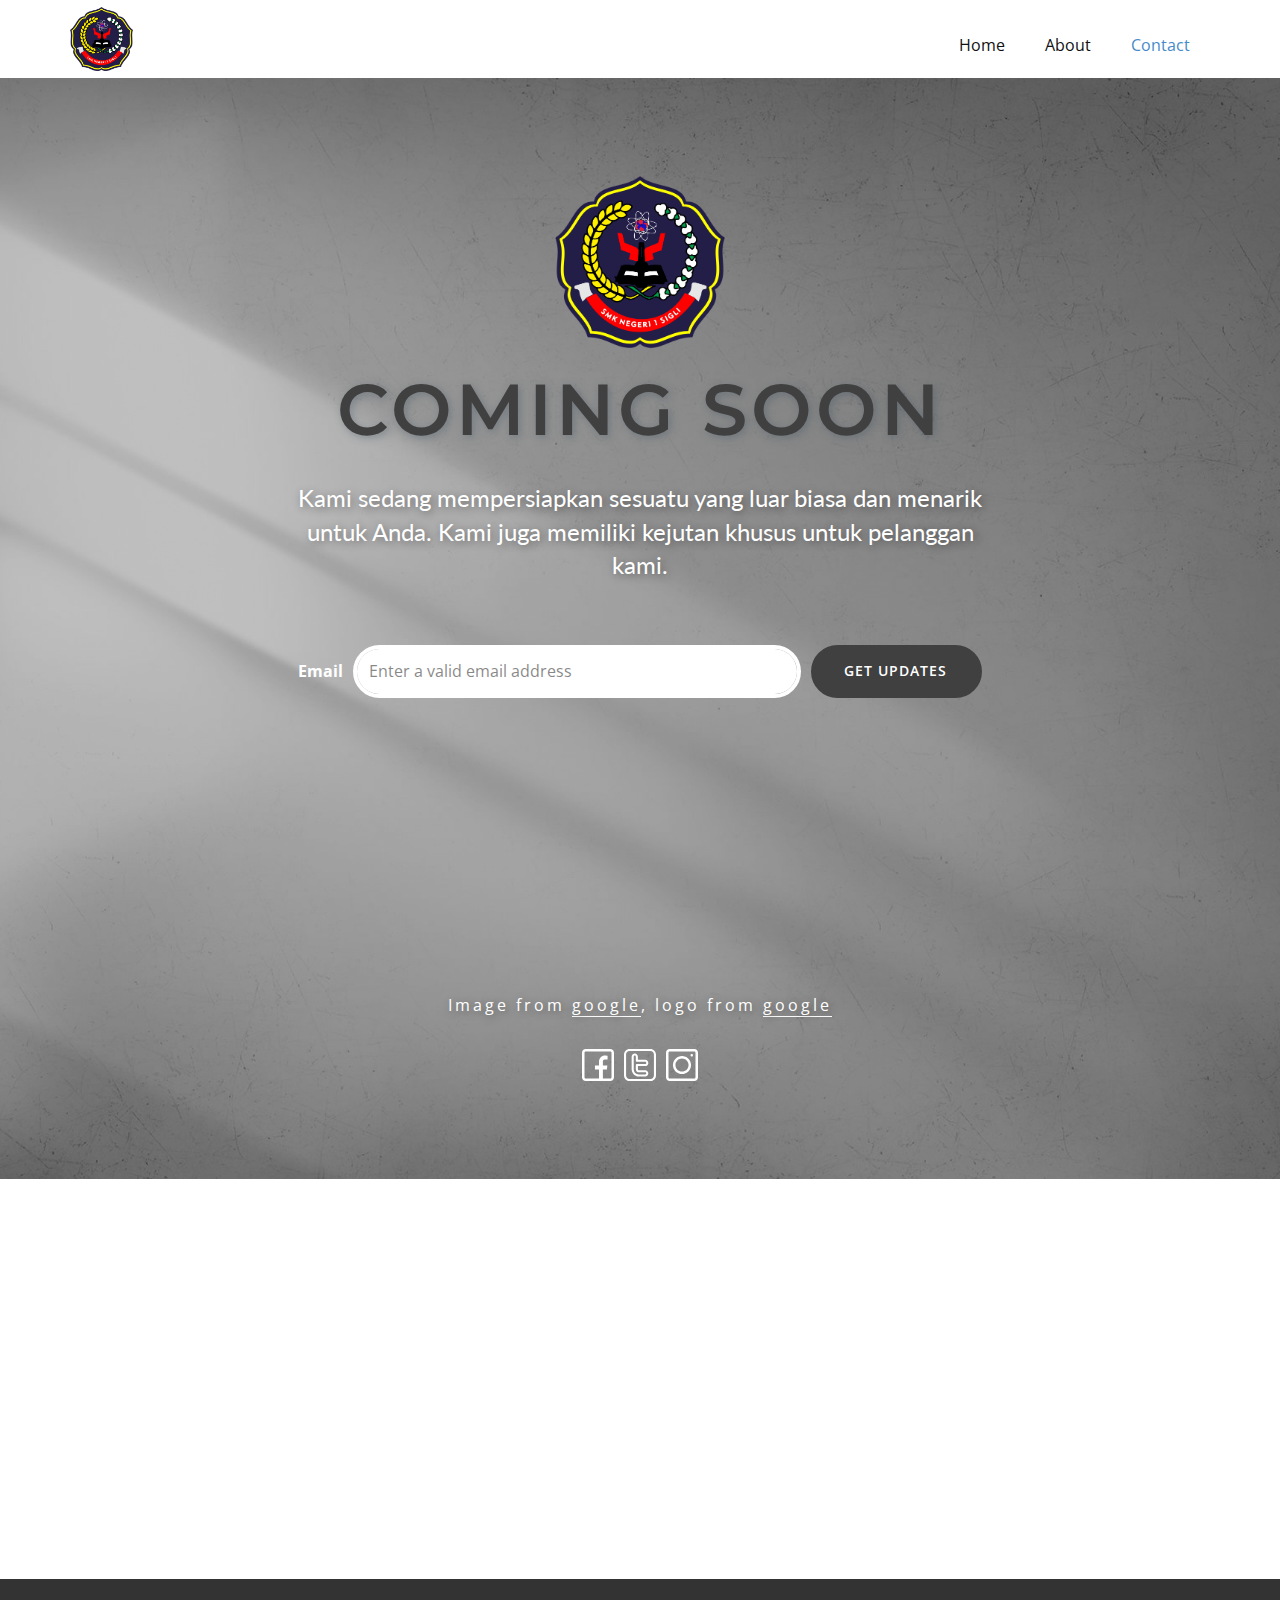
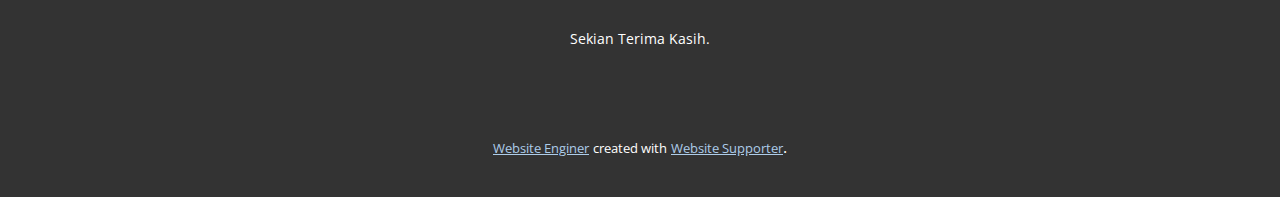
<file: Site1/Contact.html>
<!DOCTYPE html>
<html style="font-size: 16px;" lang="en"><head>
    <meta name="viewport" content="width=device-width, initial-scale=1.0">
    <meta charset="utf-8">
    <meta name="keywords" content="Coming Soon">
    <meta name="description" content="">
    <title>Contact</title>
    <link rel="stylesheet" href="nicepage.css" media="screen">
<link rel="stylesheet" href="Contact.css" media="screen">
    <script class="u-script" type="text/javascript" src="jquery.js" defer=""></script>
    <script class="u-script" type="text/javascript" src="nicepage.js" defer=""></script>
    <meta name="generator" content="Nicepage 5.4.1, nicepage.com">
    <meta name="referrer" content="origin">
    <link id="u-theme-google-font" rel="stylesheet" href="https://fonts.googleapis.com/css?family=Roboto:100,100i,300,300i,400,400i,500,500i,700,700i,900,900i|Open+Sans:300,300i,400,400i,500,500i,600,600i,700,700i,800,800i">
    <link id="u-page-google-font" rel="stylesheet" href="https://fonts.googleapis.com/css?family=Montserrat:100,100i,200,200i,300,300i,400,400i,500,500i,600,600i,700,700i,800,800i,900,900i|Lato:100,100i,300,300i,400,400i,700,700i,900,900i">
    
    
    
    <script type="application/ld+json">{
		"@context": "http://schema.org",
		"@type": "Organization",
		"name": "",
		"logo": "images/logo-smk.png"
}</script>
    <meta name="theme-color" content="#478ac9">
    <meta property="og:title" content="Contact">
    <meta property="og:type" content="website">
  <meta data-intl-tel-input-cdn-path="intlTelInput/"></head>
  <body class="u-body u-xl-mode" data-lang="en"><header class="u-clearfix u-header u-header" id="sec-a057"><div class="u-clearfix u-sheet u-sheet-1">
        <a href="https://nicepage.com" class="u-image u-logo u-image-1" data-image-width="455" data-image-height="461">
          <img src="images/logo-smk.png" class="u-logo-image u-logo-image-1">
        </a>
        <nav class="u-menu u-menu-dropdown u-offcanvas u-menu-1">
          <div class="menu-collapse" style="font-size: 1rem; letter-spacing: 0px;">
            <a class="u-button-style u-custom-left-right-menu-spacing u-custom-padding-bottom u-custom-top-bottom-menu-spacing u-nav-link u-text-active-palette-1-base u-text-hover-palette-2-base" href="#">
              <svg class="u-svg-link" viewBox="0 0 24 24"><use xmlns:xlink="http://www.w3.org/1999/xlink" xlink:href="#menu-hamburger"></use></svg>
              <svg class="u-svg-content" version="1.1" id="menu-hamburger" viewBox="0 0 16 16" x="0px" y="0px" xmlns:xlink="http://www.w3.org/1999/xlink" xmlns="http://www.w3.org/2000/svg"><g><rect y="1" width="16" height="2"></rect><rect y="7" width="16" height="2"></rect><rect y="13" width="16" height="2"></rect>
</g></svg>
            </a>
          </div>
          <div class="u-nav-container">
            <ul class="u-nav u-unstyled u-nav-1"><li class="u-nav-item"><a class="u-button-style u-nav-link u-text-active-palette-1-base u-text-hover-palette-2-base" href="Home.html" style="padding: 10px 20px;">Home</a>
</li><li class="u-nav-item"><a class="u-button-style u-nav-link u-text-active-palette-1-base u-text-hover-palette-2-base" href="About.html" style="padding: 10px 20px;">About</a>
</li><li class="u-nav-item"><a class="u-button-style u-nav-link u-text-active-palette-1-base u-text-hover-palette-2-base" href="Contact.html" style="padding: 10px 20px;">Contact</a>
</li></ul>
          </div>
          <div class="u-nav-container-collapse">
            <div class="u-black u-container-style u-inner-container-layout u-opacity u-opacity-95 u-sidenav">
              <div class="u-inner-container-layout u-sidenav-overflow">
                <div class="u-menu-close"></div>
                <ul class="u-align-center u-nav u-popupmenu-items u-unstyled u-nav-2"><li class="u-nav-item"><a class="u-button-style u-nav-link" href="Home.html">Home</a>
</li><li class="u-nav-item"><a class="u-button-style u-nav-link" href="About.html">About</a>
</li><li class="u-nav-item"><a class="u-button-style u-nav-link" href="Contact.html">Contact</a>
</li></ul>
              </div>
            </div>
            <div class="u-black u-menu-overlay u-opacity u-opacity-70"></div>
          </div>
        </nav>
      </div></header>
    <section class="u-align-center u-clearfix u-image u-shading u-section-1" id="carousel_9237" data-image-width="1980" data-image-height="1320">
      <div class="u-clearfix u-sheet u-valign-middle u-sheet-1">
        <img src="images/logo-smk.png" alt="" class="u-image u-image-contain u-image-default u-preserve-proportions u-image-1" data-image-width="455" data-image-height="461">
        <h1 class="u-custom-font u-font-montserrat u-text u-text-grey-75 u-text-1">Coming Soon</h1>
        <h3 class="u-custom-font u-font-lato u-text u-text-2"> Kami sedang mempersiapkan sesuatu yang luar biasa dan menarik untuk Anda. Kami juga memiliki kejutan khusus untuk pelanggan kami.</h3>
        <div class="u-form u-form-1">
          <form action="https://forms.nicepagesrv.com/v2/form/process" class="u-clearfix u-form-horizontal u-form-spacing-10 u-inner-form" style="padding: 10px" source="email" name="form">
            <div class="u-form-email u-form-group u-form-group-1">
              <label for="email-2555" class="u-label u-label-1">Email</label>
              <input type="email" placeholder="Enter a valid email address" id="email-2555" name="email" class="u-border-4 u-border-white u-input u-input-rectangle u-radius-50 u-white" required="">
            </div>
            <div class="u-align-left u-form-group u-form-submit">
              <a href="#" class="u-active-grey-90 u-border-4 u-border-active-grey-90 u-border-grey-75 u-border-hover-grey-90 u-btn u-btn-round u-btn-submit u-button-style u-grey-75 u-hover-grey-90 u-radius-50 u-btn-1">gET uPDATES</a>
              <input type="submit" value="submit" class="u-form-control-hidden">
            </div>
            <div class="u-form-send-message u-form-send-success"> Thank you! Your message has been sent. </div>
            <div class="u-form-send-error u-form-send-message"> Unable to send your message. Please fix errors then try again. </div>
            <input type="hidden" value="" name="recaptchaResponse">
            <input type="hidden" name="formServices" value="b79688d8f9275fa8f7aa7cc559279cac">
          </form>
        </div>
        <p class="u-text u-text-3">Image from <a href=" Google.com" class="u-active-none u-border-1 u-border-no-left u-border-no-right u-border-no-top u-border-white u-btn u-button-link u-button-style u-hover-none u-none u-text-body-alt-color u-btn-2">google</a>, logo from <a href="Google.com" class="u-active-none u-border-1 u-border-no-left u-border-no-right u-border-no-top u-border-white u-btn u-button-link u-button-style u-hover-none u-none u-text-body-alt-color u-btn-3" target="_blank">google</a>
        </p>
        <div class="u-align-center u-social-icons u-spacing-10 u-social-icons-1">
          <a class="u-social-url" title="facebook" target="_blank" href="https://facebook.com"><span class="u-icon u-icon-circle u-social-facebook u-social-icon u-text-white u-icon-1"><svg class="u-svg-link" preserveAspectRatio="xMidYMin slice" viewBox="0 0 512 512" style=""><use xmlns:xlink="http://www.w3.org/1999/xlink" xlink:href="#svg-17ec"></use></svg><svg class="u-svg-content" viewBox="0 0 512 512" id="svg-17ec"><path d="m452 0h-392c-33.085938 0-60 26.914062-60 60v392c0 33.085938 26.914062 60 60 60h392c33.085938 0 60-26.914062 60-60v-392c0-33.085938-26.914062-60-60-60zm20 452c0 11.027344-8.972656 20-20 20h-118v-146h64.027344l7.460937-62h-71.488281v-67c0-17.101562 12.898438-30 30-30h45v-58c-11.84375-1.671875-34.691406-4-45-4-23.324219 0-46.703125 9.839844-64.140625 26.992188-17.964844 17.671874-27.859375 40.820312-27.859375 65.183593v66.824219h-65v62h65v146h-212c-11.027344 0-20-8.972656-20-20v-392c0-11.027344 8.972656-20 20-20h392c11.027344 0 20 8.972656 20 20zm0 0"></path></svg></span>
          </a>
          <a class="u-social-url" title="twitter" target="_blank" href="https://twitter.com"><span class="u-icon u-icon-circle u-social-icon u-social-twitter u-text-white u-icon-2"><svg class="u-svg-link" preserveAspectRatio="xMidYMin slice" viewBox="0 0 512 512" style=""><use xmlns:xlink="http://www.w3.org/1999/xlink" xlink:href="#svg-ff19"></use></svg><svg class="u-svg-content" viewBox="0 0 512 512" x="0px" y="0px" id="svg-ff19" style="enable-background:new 0 0 512 512;"><g><g><path d="M339.478,339.478H239.304c-9.206,0-16.696-7.49-16.696-16.696v-50.087h116.87c27.618,0,50.087-22.469,50.087-50.087    c0-27.618-22.469-50.087-50.087-50.087h-116.87v-50.087c0-27.618-22.469-50.087-50.087-50.087    c-27.618,0-50.087,22.469-50.087,50.087v200.348c0,64.442,52.428,116.87,116.87,116.87h100.174    c27.618,0,50.087-22.469,50.087-50.087C389.565,361.947,367.096,339.478,339.478,339.478z M339.478,406.261H239.304    c-46.03,0-83.478-37.448-83.478-83.478V122.435c0-9.206,7.49-16.696,16.696-16.696c9.206,0,16.696,7.49,16.696,16.696v66.783    c0,9.22,7.475,16.696,16.696,16.696h133.565c9.206,0,16.696,7.49,16.696,16.696s-7.49,16.696-16.696,16.696H205.913    c-9.22,0-16.696,7.475-16.696,16.696v66.783c0,27.618,22.469,50.087,50.087,50.087h100.174c9.206,0,16.696,7.49,16.696,16.696    C356.174,398.771,348.684,406.261,339.478,406.261z"></path>
</g>
</g><g><g><path d="M422.957,0H89.044C39.945,0,0,39.945,0,89.044v333.913C0,472.055,39.945,512,89.044,512h333.913    C472.055,512,512,472.055,512,422.957V89.044C512,39.945,472.055,0,422.957,0z M478.609,422.957    c0,30.687-24.966,55.652-55.652,55.652H89.044c-30.687,0-55.652-24.966-55.652-55.652V89.044    c0-30.687,24.966-55.652,55.652-55.652h333.913c30.687,0,55.652,24.966,55.652,55.652V422.957z"></path>
</g>
</g></svg></span>
          </a>
          <a class="u-social-url" title="instagram" target="_blank" href="https://www.instagram.com/Lianaulya_"><span class="u-icon u-icon-circle u-social-icon u-social-instagram u-text-white u-icon-3"><svg class="u-svg-link" preserveAspectRatio="xMidYMin slice" viewBox="0 0 512 512" style=""><use xmlns:xlink="http://www.w3.org/1999/xlink" xlink:href="#svg-bdf8"></use></svg><svg class="u-svg-content" viewBox="0 0 512 512" id="svg-bdf8"><path d="m452 512h-392c-33.084 0-60-26.916-60-60v-392c0-33.084 26.916-60 60-60h392c33.084 0 60 26.916 60 60v392c0 33.084-26.916 60-60 60zm-392-472c-11.028 0-20 8.972-20 20v392c0 11.028 8.972 20 20 20h392c11.028 0 20-8.972 20-20v-392c0-11.028-8.972-20-20-20zm196 361c-79.953 0-145-65.047-145-145s65.047-145 145-145 145 65.047 145 145-65.047 145-145 145zm0-250c-57.897 0-105 47.103-105 105s47.103 105 105 105 105-47.103 105-105-47.103-105-105-105zm156-71c-11.046 0-20 8.954-20 20 0 11.046 8.954 20 20 20 11.046 0 20-8.954 20-20 0-11.046-8.954-20-20-20z"></path></svg></span>
          </a>
        </div>
      </div>
    </section>
    <section class="u-clearfix u-section-2" id="sec-6a90">
      <div class="u-clearfix u-sheet u-sheet-1"></div>
    </section>
    
    
    <footer class="u-align-center u-clearfix u-footer u-grey-80 u-footer" id="sec-3208"><div class="u-clearfix u-sheet u-sheet-1">
        <p class="u-small-text u-text u-text-variant u-text-1">Sekian Terima Kasih.</p>
      </div></footer>
    <section class="u-backlink u-clearfix u-grey-80">
      <a class="u-link" href="" target="_blank">
        <span>Website Enginer</span>
      </a>
      <p class="u-text">
        <span>created with</span>
      </p>
      <a class="u-link" href="" target="_blank">
        <span>Website Supporter</span>
      </a>. 
    </section>
  
</body></html>
</file>
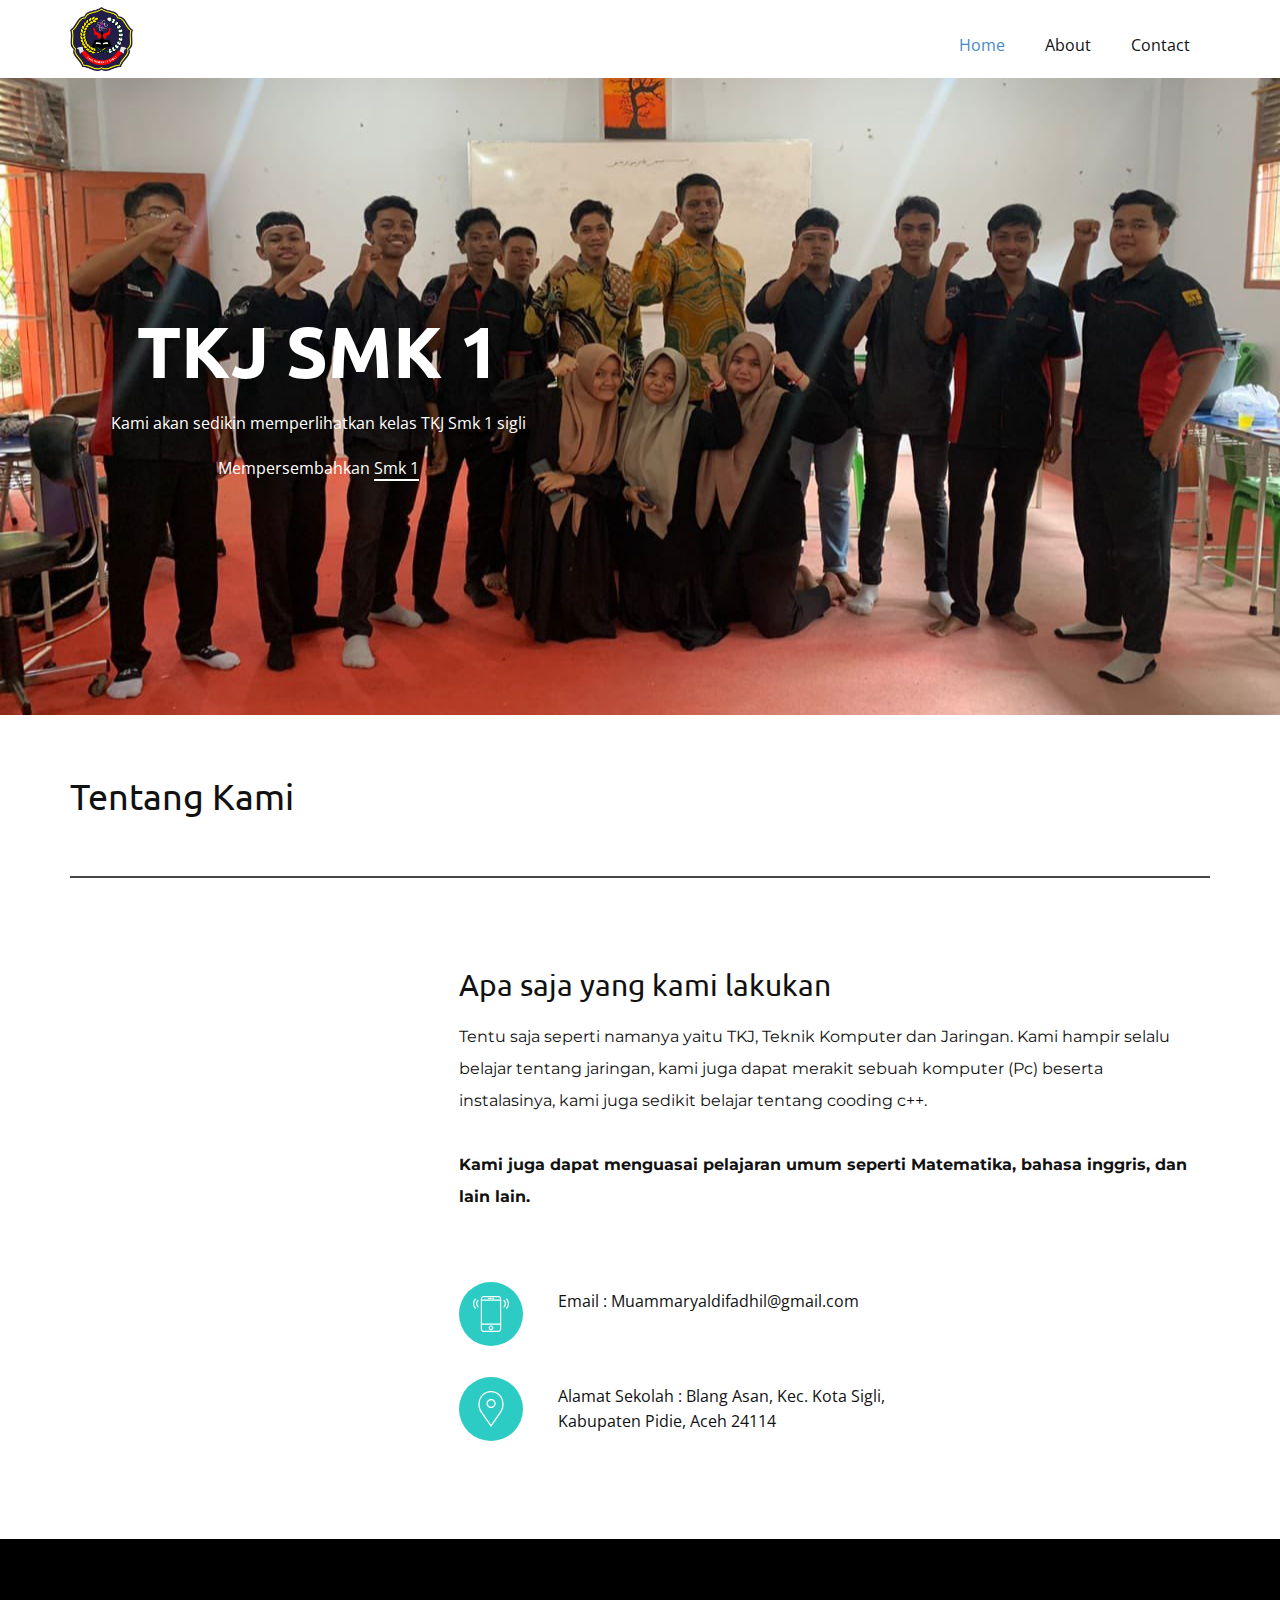
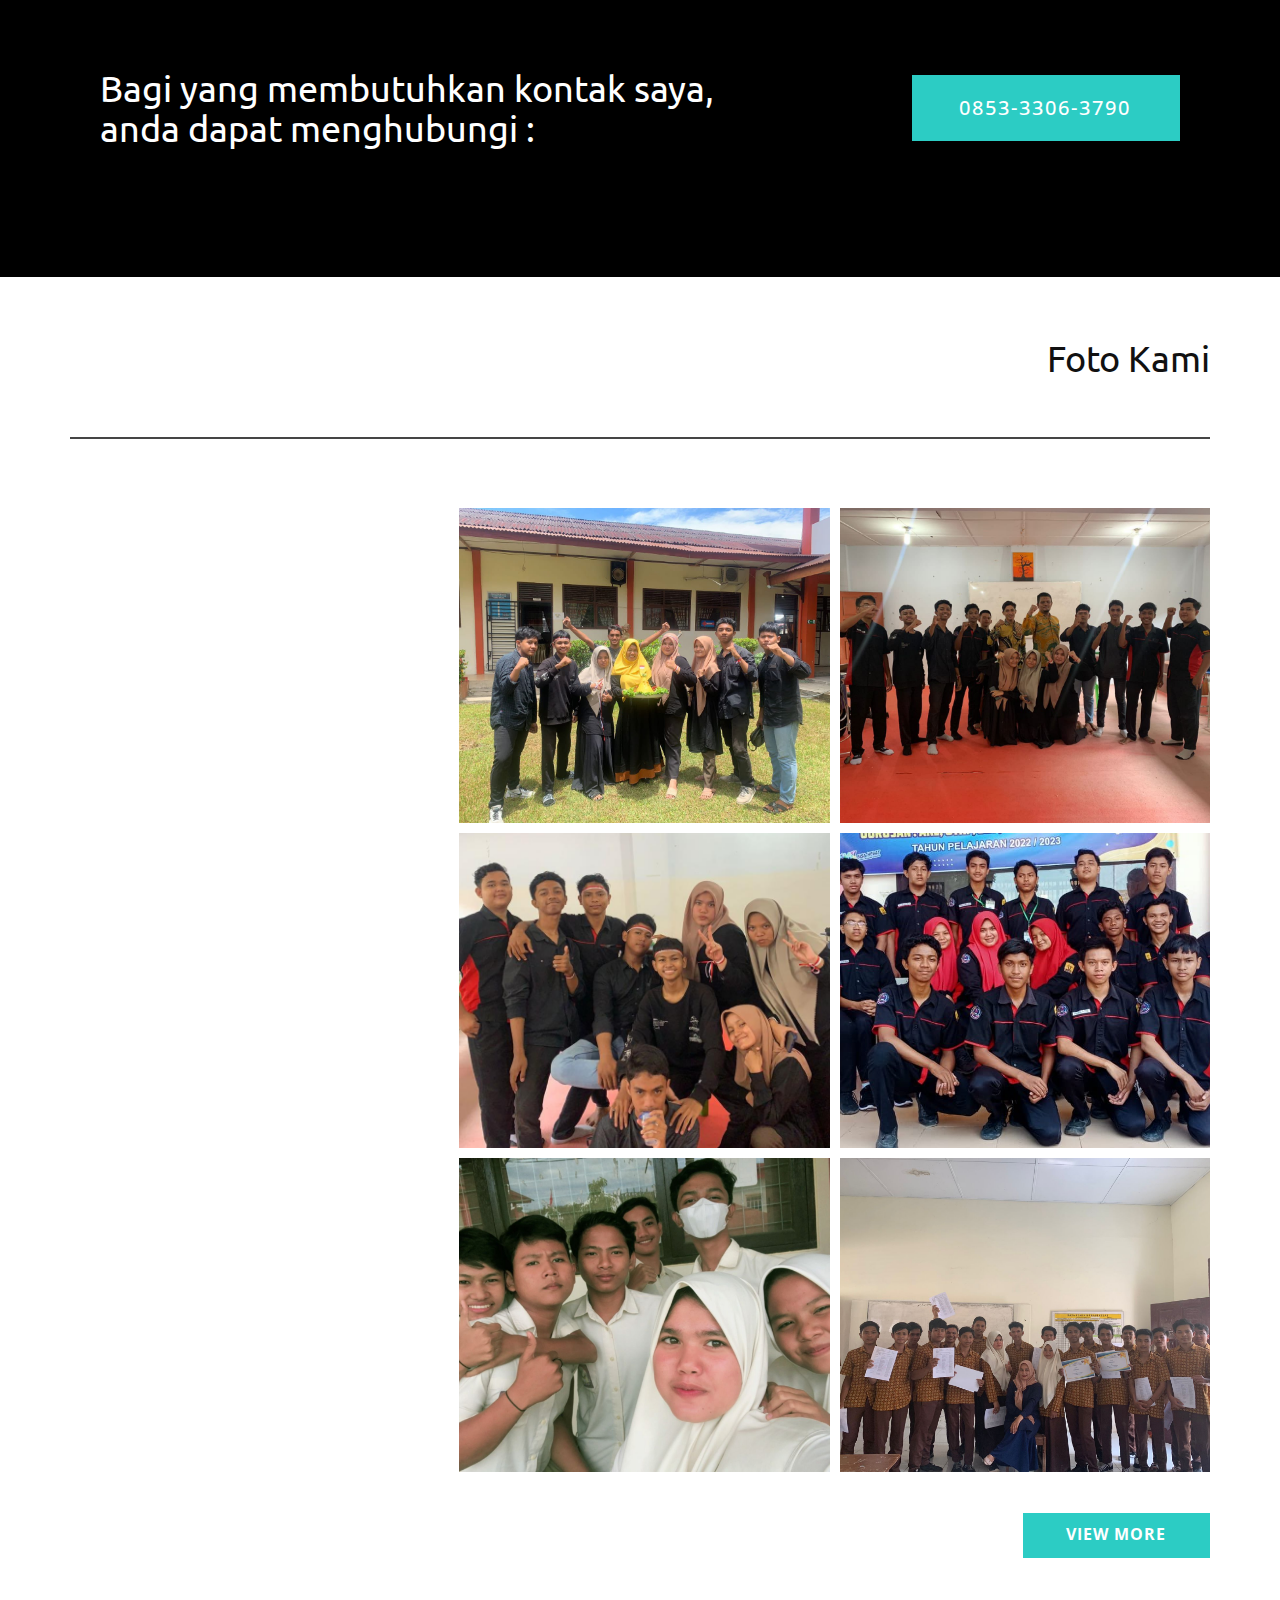
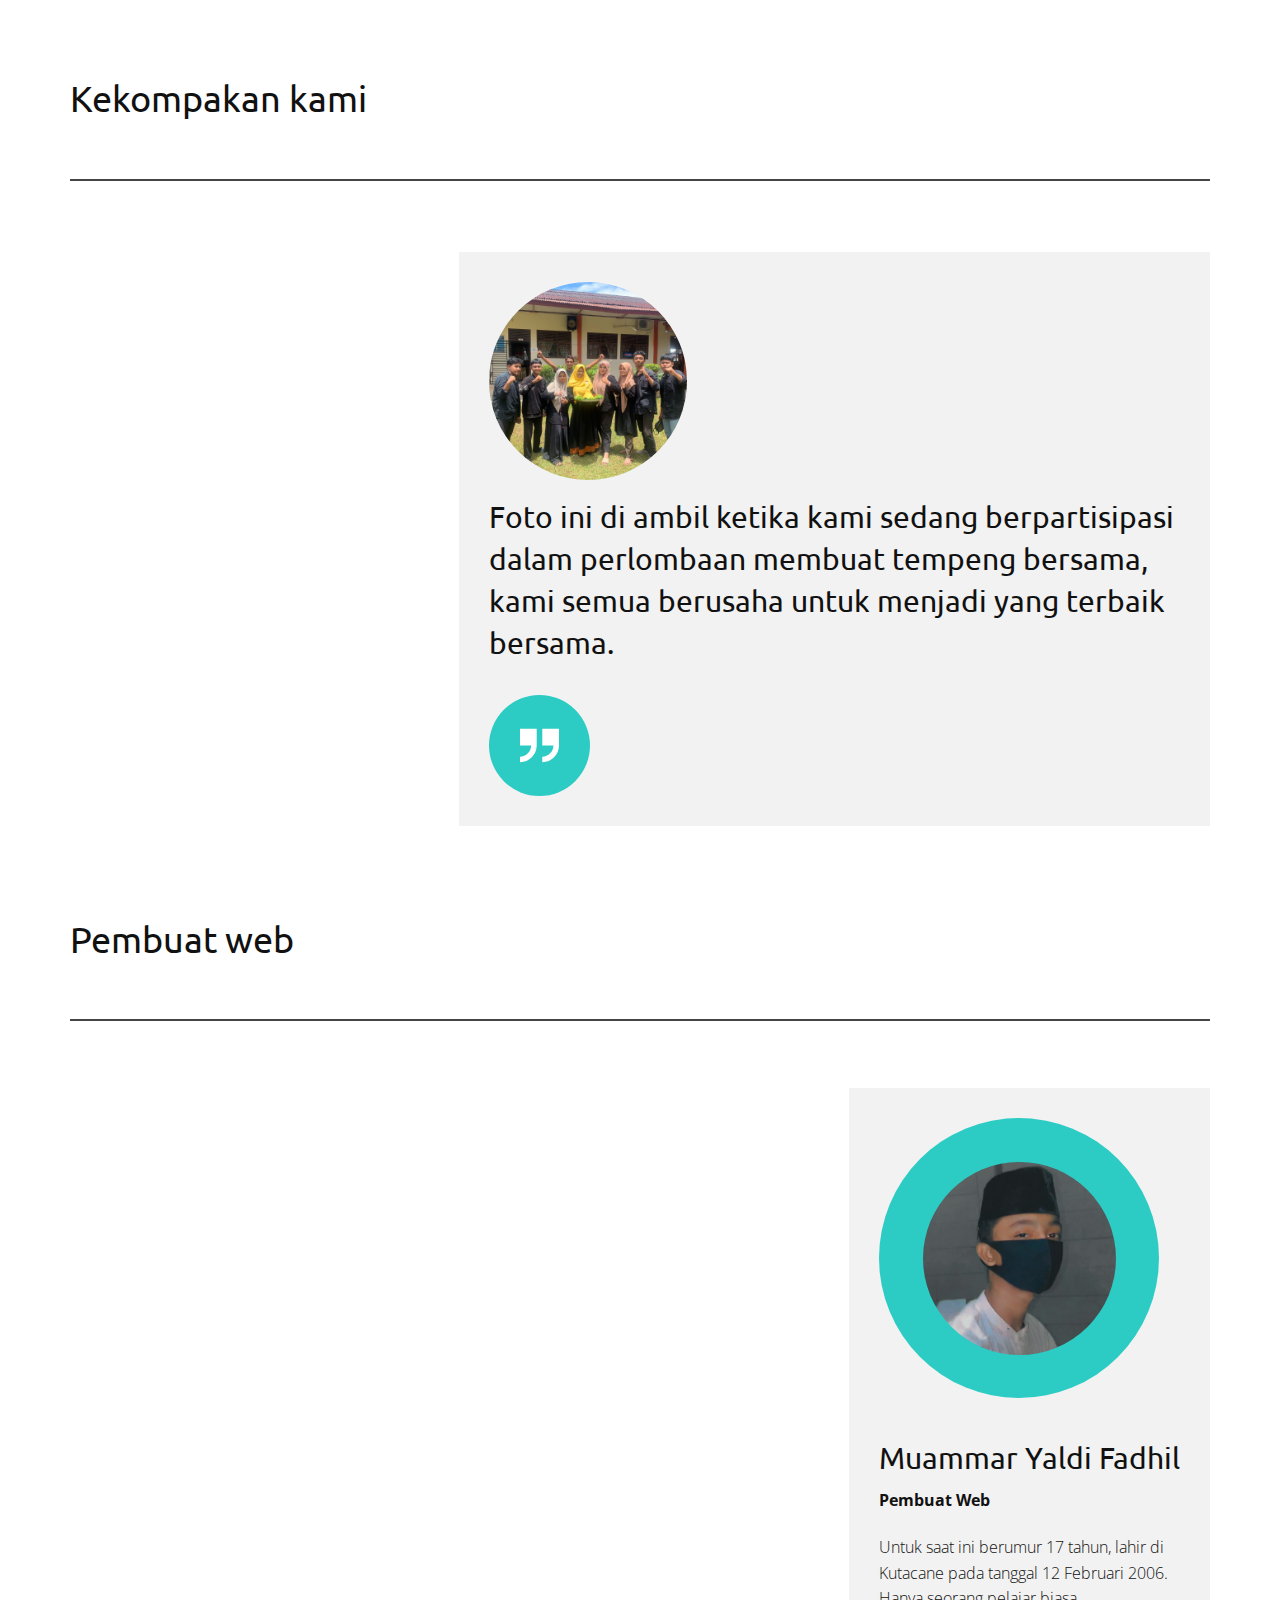
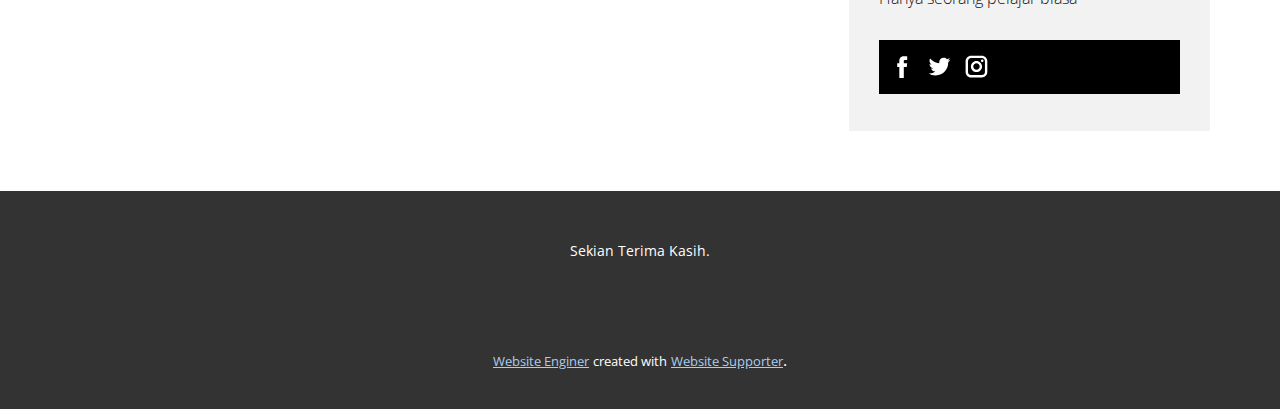
<file: Site1/Home.html>
<!DOCTYPE html>
<html style="font-size: 16px;" lang="en"><head>
    <meta name="viewport" content="width=device-width, initial-scale=1.0">
    <meta charset="utf-8">
    <meta name="keywords" content="Clean Design, About Us, What We Do, ​​Your success in the industry is our mission&nbsp;​add more speed to your website, Our Gallery, Testimonials, Our Services, ​Creating gorgeous graphic design meeting clients needs, ​Stunning video sequence and impressing ideas are all here, ​Great reflection of your brand be achieved by top designers, Our Team, Our Partners, Our Contacts, ​Sign me up!, INTUITIVE">
    <meta name="description" content="">
    <title>Home</title>
    <link rel="stylesheet" href="nicepage.css" media="screen">
<link rel="stylesheet" href="Home.css" media="screen">
    <script class="u-script" type="text/javascript" src="jquery.js" defer=""></script>
    <script class="u-script" type="text/javascript" src="nicepage.js" defer=""></script>
    <meta name="generator" content="Nicepage 5.4.1, nicepage.com">
    <link id="u-theme-google-font" rel="stylesheet" href="https://fonts.googleapis.com/css?family=Roboto:100,100i,300,300i,400,400i,500,500i,700,700i,900,900i|Open+Sans:300,300i,400,400i,500,500i,600,600i,700,700i,800,800i">
    <link id="u-page-google-font" rel="stylesheet" href="https://fonts.googleapis.com/css?family=Ubuntu:300,300i,400,400i,500,500i,700,700i|Montserrat:100,100i,200,200i,300,300i,400,400i,500,500i,600,600i,700,700i,800,800i,900,900i">
    
    
    
    
    
    
    
    <script type="application/ld+json">{
		"@context": "http://schema.org",
		"@type": "Organization",
		"name": "",
		"logo": "images/logo-smk.png"
}</script>
    <meta name="theme-color" content="#478ac9">
    <meta property="og:title" content="Home">
    <meta property="og:type" content="website">
  <meta data-intl-tel-input-cdn-path="intlTelInput/"></head>
  <body data-home-page="Home.html" data-home-page-title="Home" class="u-body u-xl-mode" data-lang="en"><header class="u-clearfix u-header u-header" id="sec-a057"><div class="u-clearfix u-sheet u-sheet-1">
        <a href="https://nicepage.com" class="u-image u-logo u-image-1" data-image-width="455" data-image-height="461">
          <img src="images/logo-smk.png" class="u-logo-image u-logo-image-1">
        </a>
        <nav class="u-menu u-menu-dropdown u-offcanvas u-menu-1">
          <div class="menu-collapse" style="font-size: 1rem; letter-spacing: 0px;">
            <a class="u-button-style u-custom-left-right-menu-spacing u-custom-padding-bottom u-custom-top-bottom-menu-spacing u-nav-link u-text-active-palette-1-base u-text-hover-palette-2-base" href="#">
              <svg class="u-svg-link" viewBox="0 0 24 24"><use xmlns:xlink="http://www.w3.org/1999/xlink" xlink:href="#menu-hamburger"></use></svg>
              <svg class="u-svg-content" version="1.1" id="menu-hamburger" viewBox="0 0 16 16" x="0px" y="0px" xmlns:xlink="http://www.w3.org/1999/xlink" xmlns="http://www.w3.org/2000/svg"><g><rect y="1" width="16" height="2"></rect><rect y="7" width="16" height="2"></rect><rect y="13" width="16" height="2"></rect>
</g></svg>
            </a>
          </div>
          <div class="u-nav-container">
            <ul class="u-nav u-unstyled u-nav-1"><li class="u-nav-item"><a class="u-button-style u-nav-link u-text-active-palette-1-base u-text-hover-palette-2-base" href="Home.html" style="padding: 10px 20px;">Home</a>
</li><li class="u-nav-item"><a class="u-button-style u-nav-link u-text-active-palette-1-base u-text-hover-palette-2-base" href="About.html" style="padding: 10px 20px;">About</a>
</li><li class="u-nav-item"><a class="u-button-style u-nav-link u-text-active-palette-1-base u-text-hover-palette-2-base" href="Contact.html" style="padding: 10px 20px;">Contact</a>
</li></ul>
          </div>
          <div class="u-nav-container-collapse">
            <div class="u-black u-container-style u-inner-container-layout u-opacity u-opacity-95 u-sidenav">
              <div class="u-inner-container-layout u-sidenav-overflow">
                <div class="u-menu-close"></div>
                <ul class="u-align-center u-nav u-popupmenu-items u-unstyled u-nav-2"><li class="u-nav-item"><a class="u-button-style u-nav-link" href="Home.html">Home</a>
</li><li class="u-nav-item"><a class="u-button-style u-nav-link" href="About.html">About</a>
</li><li class="u-nav-item"><a class="u-button-style u-nav-link" href="Contact.html">Contact</a>
</li></ul>
              </div>
            </div>
            <div class="u-black u-menu-overlay u-opacity u-opacity-70"></div>
          </div>
        </nav>
      </div></header>
    <section class="u-clearfix u-container-align-left u-image u-section-1" id="carousel_b0c2" data-image-width="1280" data-image-height="960">
      <div class="u-clearfix u-sheet u-sheet-1">
        <div class="u-container-align-center u-container-style u-group u-shape-circle u-group-1">
          <div class="u-container-layout u-valign-middle u-container-layout-1">
            <h2 class="u-align-center u-custom-font u-font-ubuntu u-text u-text-body-alt-color u-text-1">TKJ SMK 1</h2>
            <p class="u-align-center u-text u-text-body-alt-color u-text-default u-text-2"> Kami akan sedikin memperlihatkan kelas TKJ Smk 1 sigli </p>
            <p class="u-align-center u-text u-text-body-alt-color u-text-default u-text-3"> Mempersembahkan&nbsp;<a href="https://sekolah.data.kemdikbud.go.id/index.php/chome/profil/aed0ed02-501a-4c63-ab23-3afc98e5d38f" class="u-active-none u-border-2 u-border-hover-palette-1-light-2 u-border-no-left u-border-no-right u-border-no-top u-border-white u-bottom-left-radius-0 u-bottom-right-radius-0 u-btn u-button-link u-button-style u-hover-none u-none u-radius-0 u-text-white u-top-left-radius-0 u-top-right-radius-0 u-btn-1">Smk 1</a>
            </p>
          </div>
        </div>
      </div>
    </section>
    <section class="u-align-center u-clearfix u-section-2" id="carousel_fbbf">
      <div class="u-clearfix u-sheet u-valign-middle u-sheet-1">
        <h2 class="u-align-right u-custom-font u-font-ubuntu u-text u-text-default u-text-1"> Tentang Kami</h2>
        <div class="u-border-2 u-border-grey-dark-1 u-expanded-width u-line u-line-horizontal u-line-1"></div>
        <div class="u-container-align-left u-container-style u-group u-shape-rectangle u-group-1">
          <div class="u-container-layout u-container-layout-1">
            <h2 class="u-align-left u-custom-font u-font-ubuntu u-text u-text-default u-text-2"> Apa saja yang kami lakukan</h2>
            <p class="u-align-left u-custom-font u-font-montserrat u-text u-text-3"> Tentu saja seperti namanya yaitu TKJ, Teknik Komputer dan Jaringan.&nbsp;Kami hampir selalu belajar tentang jaringan, kami juga dapat merakit sebuah komputer (Pc) beserta instalasinya, kami juga sedikit belajar tentang cooding c++.&nbsp;&nbsp;<br>
              <br>
              <span style="font-weight: 700;"> Kami juga dapat menguasai pelajaran umum seperti Matematika, bahasa inggris, dan lain lain.</span>
            </p>
          </div>
        </div>
        <div class="u-list u-list-1">
          <div class="u-repeater u-repeater-1">
            <div class="u-align-left u-container-style u-list-item u-repeater-item">
              <div class="u-container-layout u-similar-container u-container-layout-2"><span class="u-icon u-icon-circle u-palette-4-base u-text-white u-icon-1"><svg class="u-svg-link" preserveAspectRatio="xMidYMin slice" viewBox="0 0 60 60" style=""><use xmlns:xlink="http://www.w3.org/1999/xlink" xlink:href="#svg-fa60"></use></svg><svg class="u-svg-content" viewBox="0 0 60 60" x="0px" y="0px" id="svg-fa60" style="enable-background:new 0 0 60 60;"><g><path d="M42.595,0H17.405C14.977,0,13,1.977,13,4.405v51.189C13,58.023,14.977,60,17.405,60h25.189C45.023,60,47,58.023,47,55.595
		V4.405C47,1.977,45.023,0,42.595,0z M15,8h30v38H15V8z M17.405,2h25.189C43.921,2,45,3.079,45,4.405V6H15V4.405
		C15,3.079,16.079,2,17.405,2z M42.595,58H17.405C16.079,58,15,56.921,15,55.595V48h30v7.595C45,56.921,43.921,58,42.595,58z"></path><path d="M30,49c-2.206,0-4,1.794-4,4s1.794,4,4,4s4-1.794,4-4S32.206,49,30,49z M30,55c-1.103,0-2-0.897-2-2s0.897-2,2-2
		s2,0.897,2,2S31.103,55,30,55z"></path><path d="M26,5h4c0.553,0,1-0.447,1-1s-0.447-1-1-1h-4c-0.553,0-1,0.447-1,1S25.447,5,26,5z"></path><path d="M33,5h1c0.553,0,1-0.447,1-1s-0.447-1-1-1h-1c-0.553,0-1,0.447-1,1S32.447,5,33,5z"></path><path d="M56.612,4.569c-0.391-0.391-1.023-0.391-1.414,0s-0.391,1.023,0,1.414c3.736,3.736,3.736,9.815,0,13.552
		c-0.391,0.391-0.391,1.023,0,1.414c0.195,0.195,0.451,0.293,0.707,0.293s0.512-0.098,0.707-0.293
		C61.128,16.434,61.128,9.085,56.612,4.569z"></path><path d="M52.401,6.845c-0.391-0.391-1.023-0.391-1.414,0s-0.391,1.023,0,1.414c1.237,1.237,1.918,2.885,1.918,4.639
		s-0.681,3.401-1.918,4.638c-0.391,0.391-0.391,1.023,0,1.414c0.195,0.195,0.451,0.293,0.707,0.293s0.512-0.098,0.707-0.293
		c1.615-1.614,2.504-3.764,2.504-6.052S54.017,8.459,52.401,6.845z"></path><path d="M4.802,5.983c0.391-0.391,0.391-1.023,0-1.414s-1.023-0.391-1.414,0c-4.516,4.516-4.516,11.864,0,16.38
		c0.195,0.195,0.451,0.293,0.707,0.293s0.512-0.098,0.707-0.293c0.391-0.391,0.391-1.023,0-1.414
		C1.065,15.799,1.065,9.72,4.802,5.983z"></path><path d="M9.013,6.569c-0.391-0.391-1.023-0.391-1.414,0c-1.615,1.614-2.504,3.764-2.504,6.052s0.889,4.438,2.504,6.053
		c0.195,0.195,0.451,0.293,0.707,0.293s0.512-0.098,0.707-0.293c0.391-0.391,0.391-1.023,0-1.414
		c-1.237-1.237-1.918-2.885-1.918-4.639S7.775,9.22,9.013,7.983C9.403,7.593,9.403,6.96,9.013,6.569z"></path>
</g></svg></span>
                <p class="u-text u-text-4">Email : Muammaryaldifadhil@gmail.com</p>
              </div>
            </div>
            <div class="u-align-left u-container-style u-list-item u-repeater-item">
              <div class="u-container-layout u-similar-container u-container-layout-3"><span class="u-icon u-icon-circle u-palette-4-base u-icon-2"><svg class="u-svg-link" preserveAspectRatio="xMidYMin slice" viewBox="0 0 54.757 54.757" style=""><use xmlns:xlink="http://www.w3.org/1999/xlink" xlink:href="#svg-945f"></use></svg><svg class="u-svg-content" viewBox="0 0 54.757 54.757" x="0px" y="0px" id="svg-945f" style="enable-background:new 0 0 54.757 54.757;"><g><path d="M27.557,12c-3.859,0-7,3.141-7,7s3.141,7,7,7s7-3.141,7-7S31.416,12,27.557,12z M27.557,24c-2.757,0-5-2.243-5-5
		s2.243-5,5-5s5,2.243,5,5S30.314,24,27.557,24z"></path><path d="M40.94,5.617C37.318,1.995,32.502,0,27.38,0c-5.123,0-9.938,1.995-13.56,5.617c-6.703,6.702-7.536,19.312-1.804,26.952
		L27.38,54.757L42.721,32.6C48.476,24.929,47.643,12.319,40.94,5.617z M41.099,31.431L27.38,51.243L13.639,31.4
		C8.44,24.468,9.185,13.08,15.235,7.031C18.479,3.787,22.792,2,27.38,2s8.901,1.787,12.146,5.031
		C45.576,13.08,46.321,24.468,41.099,31.431z"></path>
</g></svg></span>
                <p class="u-text u-text-5">Alamat Sekolah : Blang Asan, Kec. Kota Sigli, Kabupaten Pidie, Aceh 24114</p>
              </div>
            </div>
          </div>
        </div>
      </div>
    </section>
    <section class="u-black u-clearfix u-section-3" id="carousel_4a8c">
      <div class="u-clearfix u-sheet u-valign-middle u-sheet-1">
        <div class="u-clearfix u-expanded-width u-layout-wrap u-layout-wrap-1">
          <div class="u-layout">
            <div class="u-layout-row">
              <div class="u-align-left u-container-style u-layout-cell u-left-cell u-size-38 u-layout-cell-1">
                <div class="u-container-layout u-valign-middle-lg u-valign-middle-xl u-valign-top-md u-valign-top-sm u-valign-top-xs u-container-layout-1">
                  <h2 class="u-custom-font u-font-ubuntu u-text u-text-white u-text-1"> Bagi yang membutuhkan kontak saya, anda dapat menghubungi :</h2>
                </div>
              </div>
              <div class="u-align-right u-container-style u-layout-cell u-right-cell u-similar-fill u-size-22 u-layout-cell-2">
                <div class="u-container-layout u-valign-middle-lg u-valign-middle-xl u-container-layout-2">
                  <a href="tel:+12-345-678-89089" class="u-align-center-lg u-align-center-md u-align-center-xl u-align-left-sm u-align-left-xs u-border-active-palette-2-light-2 u-border-hover-palette-2-light-2 u-border-none u-btn u-button-style u-color-scheme-summer-time u-color-style-multicolor-1 u-custom u-palette-4-base u-text-active-palette-2-base u-text-hover-palette-2-base u-btn-1" data-animation-name="" data-animation-duration="0" data-animation-delay="0" data-animation-direction="">0853-3306-3790</a>
                </div>
              </div>
            </div>
          </div>
        </div>
      </div>
    </section>
    <section class="u-align-center u-clearfix u-container-align-right u-section-4" id="carousel_34dd">
      <div class="u-clearfix u-sheet u-sheet-1">
        <h2 class="u-align-right u-custom-font u-font-ubuntu u-text u-text-default u-text-1">Foto Kami</h2>
        <div class="u-align-right u-border-2 u-border-grey-dark-1 u-expanded-width u-line u-line-horizontal u-line-1"></div>
        <div class="u-gallery u-layout-grid u-lightbox u-no-transition u-show-text-none u-gallery-1">
          <div class="u-gallery-inner u-gallery-inner-1">
            <div class="u-effect-hover-zoom u-gallery-item">
              <div class="u-back-slide" data-image-width="1280" data-image-height="960">
                <img class="u-back-image u-expanded" src="images/af8acdc5-1c1b-4d6f-b178-0aaea73bbbae.jpg">
              </div>
              <div class="u-over-slide u-shading u-over-slide-1">
                <h3 class="u-gallery-heading"></h3>
                <p class="u-gallery-text"></p>
              </div>
            </div>
            <div class="u-effect-hover-zoom u-gallery-item">
              <div class="u-back-slide" data-image-width="1280" data-image-height="960">
                <img class="u-back-image u-expanded" src="images/9c8fe810-edaa-45c6-9e9c-275cd3991b60.jpg">
              </div>
              <div class="u-over-slide u-shading u-over-slide-2">
                <h3 class="u-gallery-heading"></h3>
                <p class="u-gallery-text"></p>
              </div>
            </div>
            <div class="u-effect-hover-zoom u-gallery-item">
              <div class="u-back-slide" data-image-width="768" data-image-height="768">
                <img class="u-back-image u-expanded" src="images/e7ca7153-5c39-465b-8fbd-7ff4de232aa41.jpg">
              </div>
              <div class="u-over-slide u-shading u-over-slide-3">
                <h3 class="u-gallery-heading"></h3>
                <p class="u-gallery-text"></p>
              </div>
            </div>
            <div class="u-effect-hover-zoom u-gallery-item">
              <div class="u-back-slide" data-image-width="937" data-image-height="576">
                <img class="u-back-image u-expanded" src="images/577e9c6d-3075-44ad-be92-6560be1d5b76.jpg">
              </div>
              <div class="u-over-slide u-shading u-over-slide-4">
                <h3 class="u-gallery-heading"></h3>
                <p class="u-gallery-text"></p>
              </div>
            </div>
            <div class="u-effect-hover-zoom u-gallery-item">
              <div class="u-back-slide" data-image-width="2197" data-image-height="1242">
                <img class="u-back-image u-expanded" src="images/7C435204-D737-4019-837E-83FCC8D8D1722.JPG">
              </div>
              <div class="u-over-slide u-shading u-over-slide-5">
                <h3 class="u-gallery-heading"></h3>
                <p class="u-gallery-text"></p>
              </div>
            </div>
            <div class="u-effect-hover-zoom u-gallery-item">
              <div class="u-back-slide" data-image-width="1600" data-image-height="1200">
                <img class="u-back-image u-expanded" src="images/656dc8e3-fe68-4d73-8ba4-ce7a5f102c05.JPG">
              </div>
              <div class="u-over-slide u-shading u-over-slide-6">
                <h3 class="u-gallery-heading"></h3>
                <p class="u-gallery-text"></p>
              </div>
            </div>
          </div>
        </div>
        <a href="https://nicepage.com/website-builder" class="u-align-right u-border-none u-btn u-button-style u-hover-black u-palette-4-base u-btn-1">view more</a>
      </div>
    </section>
    <section class="u-align-center u-clearfix u-section-5" id="carousel_6a69">
      <div class="u-clearfix u-sheet u-sheet-1">
        <h2 class="u-align-right u-custom-font u-font-ubuntu u-text u-text-default u-text-1">Kekompakan kami</h2>
        <div class="u-border-2 u-border-grey-dark-1 u-expanded-width u-line u-line-horizontal u-line-1"></div>
        <div class="u-align-center u-container-align-left u-container-style u-grey-5 u-group u-shape-rectangle u-group-1">
          <div class="u-container-layout u-valign-middle u-container-layout-1">
            <div class="u-image u-image-circle u-image-1" data-image-width="1280" data-image-height="960"></div>
            <h4 class="u-align-left u-custom-font u-font-ubuntu u-text u-text-2">Foto ini di ambil ketika kami sedang berpartisipasi dalam perlombaan membuat tempeng bersama, kami semua berusaha untuk menjadi yang terbaik bersama.</h4><span class="u-align-left u-icon u-icon-circle u-palette-4-base u-text-white u-icon-1"><svg class="u-svg-link" preserveAspectRatio="xMidYMin slice" viewBox="0 0 409.294 409.294" style=""><use xmlns:xlink="http://www.w3.org/1999/xlink" xlink:href="#svg-ca89"></use></svg><svg class="u-svg-content" viewBox="0 0 409.294 409.294" id="svg-ca89"><path d="m233.882 29.235v175.412h116.941c0 64.48-52.461 116.941-116.941 116.941v58.471c96.728 0 175.412-78.684 175.412-175.412v-175.412z"></path><path d="m0 204.647h116.941c0 64.48-52.461 116.941-116.941 116.941v58.471c96.728 0 175.412-78.684 175.412-175.412v-175.412h-175.412z"></path></svg></span>
          </div>
        </div>
      </div>
    </section>
    <section class="u-align-center u-clearfix u-section-6" id="carousel_e80e">
      <div class="u-clearfix u-sheet u-sheet-1">
        <h2 class="u-align-right u-custom-font u-font-ubuntu u-text u-text-default u-text-1">Pembuat web</h2>
        <div class="u-border-2 u-border-grey-dark-1 u-expanded-width u-line u-line-horizontal u-line-1"></div>
        <div class="u-list u-list-1">
          <div class="u-repeater u-repeater-1">
            <div class="u-align-center u-container-align-left u-container-style u-grey-5 u-list-item u-repeater-item u-shape-rectangle u-list-item-1">
              <div class="u-container-layout u-similar-container u-valign-top u-container-layout-1">
                <div class="u-container-style u-group u-palette-4-base u-shape-circle u-group-1">
                  <div class="u-container-layout u-valign-middle u-container-layout-2">
                    <div alt="" class="u-image u-image-circle u-preserve-proportions u-image-1" data-image-width="492" data-image-height="973"></div>
                  </div>
                </div>
                <h3 class="u-align-left u-custom-font u-font-ubuntu u-text u-text-2">Muammar Yaldi Fadhil</h3>
                <p class="u-align-left u-text u-text-3">Pembuat Web</p>
                <p class="u-align-left u-text u-text-4">Untuk saat ini berumur 17 tahun, lahir di Kutacane pada tanggal 12 Februari 2006. Hanya seorang pelajar biasa</p>
                <div class="u-black u-container-align-left u-container-style u-expanded-width u-group u-group-2">
                  <div class="u-container-layout u-valign-middle u-container-layout-3">
                    <div class="u-social-icons u-spacing-10 u-social-icons-1">
                      <a class="u-social-url" target="_blank" href=""><span class="u-icon u-icon-circle u-social-facebook u-social-icon u-text-white u-icon-1"><svg class="u-svg-link" preserveAspectRatio="xMidYMin slice" viewBox="0 0 112 112" style=""><use xmlns:xlink="http://www.w3.org/1999/xlink" xlink:href="#svg-ad72"></use></svg><svg x="0px" y="0px" viewBox="0 0 112 112" id="svg-ad72" class="u-svg-content"><path d="M75.5,28.8H65.4c-1.5,0-4,0.9-4,4.3v9.4h13.9l-1.5,15.8H61.4v45.1H42.8V58.3h-8.8V42.4h8.8V32.2 c0-7.4,3.4-18.8,18.8-18.8h13.8v15.4H75.5z"></path></svg></span>
                      </a>
                      <a class="u-social-url" target="_blank" href=""><span class="u-icon u-icon-circle u-social-icon u-social-twitter u-text-white u-icon-2"><svg class="u-svg-link" preserveAspectRatio="xMidYMin slice" viewBox="0 0 112 112" style=""><use xmlns:xlink="http://www.w3.org/1999/xlink" xlink:href="#svg-f916"></use></svg><svg x="0px" y="0px" viewBox="0 0 112 112" id="svg-f916" class="u-svg-content"><path d="M92.2,38.2c0,0.8,0,1.6,0,2.3c0,24.3-18.6,52.4-52.6,52.4c-10.6,0.1-20.2-2.9-28.5-8.2 c1.4,0.2,2.9,0.2,4.4,0.2c8.7,0,16.7-2.9,23-7.9c-8.1-0.2-14.9-5.5-17.3-12.8c1.1,0.2,2.4,0.2,3.4,0.2c1.6,0,3.3-0.2,4.8-0.7 c-8.4-1.6-14.9-9.2-14.9-18c0-0.2,0-0.2,0-0.2c2.5,1.4,5.4,2.2,8.4,2.3c-5-3.3-8.3-8.9-8.3-15.4c0-3.4,1-6.5,2.5-9.2 c9.1,11.1,22.7,18.5,38,19.2c-0.2-1.4-0.4-2.8-0.4-4.3c0.1-10,8.3-18.2,18.5-18.2c5.4,0,10.1,2.2,13.5,5.7c4.3-0.8,8.1-2.3,11.7-4.5 c-1.4,4.3-4.3,7.9-8.1,10.1c3.7-0.4,7.3-1.4,10.6-2.9C98.9,32.3,95.7,35.5,92.2,38.2z"></path></svg></span>
                      </a>
                      <a class="u-social-url" target="_blank" href=""><span class="u-icon u-icon-circle u-social-icon u-social-instagram u-text-white u-icon-3"><svg class="u-svg-link" preserveAspectRatio="xMidYMin slice" viewBox="0 0 112 112" style=""><use xmlns:xlink="http://www.w3.org/1999/xlink" xlink:href="#svg-a0a0"></use></svg><svg x="0px" y="0px" viewBox="0 0 112 112" id="svg-a0a0" class="u-svg-content"><path d="M55.9,32.9c-12.8,0-23.2,10.4-23.2,23.2s10.4,23.2,23.2,23.2s23.2-10.4,23.2-23.2S68.7,32.9,55.9,32.9z M55.9,69.4c-7.4,0-13.3-6-13.3-13.3c-0.1-7.4,6-13.3,13.3-13.3s13.3,6,13.3,13.3C69.3,63.5,63.3,69.4,55.9,69.4z"></path><path d="M79.7,26.8c-3,0-5.4,2.5-5.4,5.4s2.5,5.4,5.4,5.4c3,0,5.4-2.5,5.4-5.4S82.7,26.8,79.7,26.8z"></path><path d="M78.2,11H33.5C21,11,10.8,21.3,10.8,33.7v44.7c0,12.6,10.2,22.8,22.7,22.8h44.7c12.6,0,22.7-10.2,22.7-22.7 V33.7C100.8,21.1,90.6,11,78.2,11z M91,78.4c0,7.1-5.8,12.8-12.8,12.8H33.5c-7.1,0-12.8-5.8-12.8-12.8V33.7 c0-7.1,5.8-12.8,12.8-12.8h44.7c7.1,0,12.8,5.8,12.8,12.8V78.4z"></path></svg></span>
                      </a>
                    </div>
                  </div>
                </div>
              </div>
            </div>
          </div>
        </div>
      </div>
    </section>
    
    
    <footer class="u-align-center u-clearfix u-footer u-grey-80 u-footer" id="sec-3208"><div class="u-clearfix u-sheet u-sheet-1">
        <p class="u-small-text u-text u-text-variant u-text-1">Sekian Terima Kasih.</p>
      </div></footer>
    <section class="u-backlink u-clearfix u-grey-80">
      <a class="u-link" href="" target="_blank">
        <span>Website Enginer</span>
      </a>
      <p class="u-text">
        <span>created with</span>
      </p>
      <a class="u-link" href="" target="_blank">
        <span>Website Supporter</span>
      </a>. 
    </section>
  
</body></html>
</file>
<file: Site1/Home.css>
.u-section-1 {
  background-image: url("images/9c8fe810-edaa-45c6-9e9c-275cd3991b60.jpg");
  background-position: 50% 50%;
}

.u-section-1 .u-sheet-1 {
  min-height: 637px;
}

.u-section-1 .u-group-1 {
  width: 497px;
  height: 497px;
  min-height: 497px;
  margin: 70px auto 70px 0;
}

.u-section-1 .u-container-layout-1 {
  padding: 30px;
}

.u-section-1 .u-text-1 {
  font-size: 4.5rem;
  font-weight: 700;
  margin: 0 23px;
}

.u-section-1 .u-text-2 {
  margin: 21px auto 0;
}

.u-section-1 .u-text-3 {
  margin: 20px auto 0;
}

.u-section-1 .u-btn-1 {
  background-image: none;
  border-style: solid;
  padding: 0;
}

@media (max-width: 1199px) {
  .u-section-1 .u-sheet-1 {
    min-height: 525px;
  }

  .u-section-1 .u-group-1 {
    height: auto;
  }

  .u-section-1 .u-text-1 {
    font-size: 3.75rem;
  }
}

@media (max-width: 991px) {
  .u-section-1 .u-sheet-1 {
    min-height: 402px;
  }
}

@media (max-width: 767px) {
  .u-section-1 .u-sheet-1 {
    min-height: 302px;
  }

  .u-section-1 .u-container-layout-1 {
    padding-left: 10px;
    padding-right: 10px;
  }
}

@media (max-width: 575px) {
  .u-section-1 .u-sheet-1 {
    min-height: 190px;
  }

  .u-section-1 .u-group-1 {
    width: 340px;
    min-height: 340px;
  }

  .u-section-1 .u-container-layout-1 {
    padding-top: 19px;
    padding-bottom: 19px;
  }

  .u-section-1 .u-text-1 {
    font-size: 2.25rem;
    margin-left: 0;
    margin-right: 0;
  }
}.u-section-2 .u-sheet-1 {
  min-height: 824px;
}

.u-section-2 .u-text-1 {
  font-weight: 400;
  font-size: 2.25rem;
  margin: 60px auto 0 0;
}

.u-section-2 .u-line-1 {
  transform-origin: right center;
  margin: 60px 0 0;
}

.u-section-2 .u-group-1 {
  width: 751px;
  min-height: 297px;
  height: auto;
  margin: 70px 0 0 auto;
}

.u-section-2 .u-container-layout-1 {
  padding-bottom: 0;
}

.u-section-2 .u-text-2 {
  font-style: normal;
  text-transform: none;
  font-weight: 400;
  font-size: 1.875rem;
  margin: 20px auto 0 0;
}

.u-section-2 .u-text-3 {
  letter-spacing: 0px;
  line-height: 2;
  font-size: 1rem;
  margin: 20px 20px 0 0;
}

.u-section-2 .u-list-1 {
  width: 467px;
  margin: 27px 284px 60px auto;
}

.u-section-2 .u-repeater-1 {
  grid-template-columns: 100%;
  min-height: 206px;
  grid-gap: 10px 10px;
}

.u-section-2 .u-container-layout-2 {
  padding: 10px 0;
}

.u-section-2 .u-icon-1 {
  width: 64px;
  height: 64px;
  background-image: none;
  margin: 0 auto 0 0;
  padding: 14px;
}

.u-section-2 .u-text-4 {
  margin: -57px 18px 0 99px;
}

.u-section-2 .u-container-layout-3 {
  padding: 10px 0;
}

.u-section-2 .u-icon-2 {
  width: 64px;
  height: 64px;
  background-image: none;
  margin: 0 auto 0 0;
  padding: 14px;
}

.u-section-2 .u-text-5 {
  margin: -57px 18px 0 99px;
}

@media (max-width: 1199px) {
  .u-section-2 .u-line-1 {
    margin-right: initial;
    margin-left: initial;
  }

  .u-section-2 .u-group-1 {
    height: auto;
  }
}

@media (max-width: 991px) {
  .u-section-2 .u-group-1 {
    width: 720px;
  }

  .u-section-2 .u-text-3 {
    margin-right: 0;
  }

  .u-section-2 .u-list-1 {
    margin-right: 253px;
  }
}

@media (max-width: 767px) {
  .u-section-2 .u-group-1 {
    width: 540px;
  }

  .u-section-2 .u-list-1 {
    margin-right: 73px;
  }
}

@media (max-width: 575px) {
  .u-section-2 .u-text-1 {
    font-size: 1.5rem;
  }

  .u-section-2 .u-group-1 {
    width: 340px;
  }

  .u-section-2 .u-text-2 {
    font-size: 1.5rem;
  }

  .u-section-2 .u-list-1 {
    width: 340px;
    margin-right: 0;
  }

  .u-section-2 .u-text-4 {
    margin-top: 20px;
    margin-right: 0;
    margin-left: 0;
  }

  .u-section-2 .u-text-5 {
    margin-top: 20px;
    margin-right: 0;
    margin-left: 0;
  }
}.u-section-3 .u-sheet-1 {
  min-height: 338px;
}

.u-section-3 .u-layout-wrap-1 {
  margin-top: 60px;
  margin-bottom: 60px;
}

.u-section-3 .u-layout-cell-1 {
  min-height: 218px;
}

.u-section-3 .u-container-layout-1 {
  padding: 30px;
}

.u-section-3 .u-text-1 {
  font-size: 2.25rem;
  margin: 0;
}

.u-section-3 .u-layout-cell-2 {
  min-height: 218px;
}

.u-section-3 .u-container-layout-2 {
  padding: 30px;
}

.u-section-3 .u-btn-1 {
  font-weight: 500;
  text-transform: uppercase;
  font-size: 1.25rem;
  letter-spacing: 2px;
  background-image: none;
  margin: 0 0 0 auto;
  padding: 17px 49px 17px 47px;
}

@media (max-width: 1199px) {
  .u-section-3 .u-sheet-1 {
    min-height: 300px;
  }

  .u-section-3 .u-layout-cell-1 {
    min-height: 180px;
  }

  .u-section-3 .u-layout-cell-2 {
    min-height: 180px;
  }
}

@media (max-width: 991px) {
  .u-section-3 .u-sheet-1 {
    min-height: 220px;
  }

  .u-section-3 .u-layout-cell-1 {
    min-height: 218px;
  }

  .u-section-3 .u-text-1 {
    width: auto;
  }

  .u-section-3 .u-layout-cell-2 {
    min-height: 218px;
  }

  .u-section-3 .u-container-layout-2 {
    padding-left: 13px;
    padding-right: 13px;
  }

  .u-section-3 .u-btn-1 {
    margin-top: 46px;
    margin-right: auto;
    padding-right: 12px;
    padding-left: 11px;
  }
}

@media (max-width: 767px) {
  .u-section-3 .u-sheet-1 {
    min-height: 320px;
  }

  .u-section-3 .u-layout-cell-1 {
    min-height: 100px;
  }

  .u-section-3 .u-container-layout-1 {
    padding-left: 10px;
    padding-right: 10px;
  }

  .u-section-3 .u-layout-cell-2 {
    min-height: 172px;
  }

  .u-section-3 .u-container-layout-2 {
    padding-left: 10px;
    padding-right: 10px;
  }

  .u-section-3 .u-btn-1 {
    margin-left: 0;
    padding-right: 39px;
    padding-left: 37px;
  }
}

@media (max-width: 575px) {
  .u-section-3 .u-text-1 {
    font-size: 1.5rem;
  }

  .u-section-3 .u-layout-cell-2 {
    min-height: 100px;
  }
}.u-section-4 .u-sheet-1 {
  min-height: 1341px;
}

.u-section-4 .u-text-1 {
  font-weight: 400;
  font-size: 2.25rem;
  margin: 61px 0 0 auto;
}

.u-section-4 .u-line-1 {
  transform-origin: right center 0px;
  margin: 60px 0 0 auto;
}

.u-section-4 .u-gallery-1 {
  height: 964px;
  width: 751px;
  margin: 69px 0 0 auto;
}

.u-section-4 .u-gallery-inner-1 {
  grid-template-columns: auto auto;
  grid-gap: 10px 10px;
}

.u-section-4 .u-over-slide-1 {
  background-image: linear-gradient(0deg, rgba(0,0,0,0.2), rgba(0,0,0,0.2));
  padding: 20px;
}

.u-section-4 .u-over-slide-2 {
  background-image: linear-gradient(0deg, rgba(0,0,0,0.2), rgba(0,0,0,0.2));
  padding: 20px;
}

.u-section-4 .u-over-slide-3 {
  background-image: linear-gradient(0deg, rgba(0,0,0,0.2), rgba(0,0,0,0.2));
  padding: 20px;
}

.u-section-4 .u-over-slide-4 {
  background-image: linear-gradient(0deg, rgba(0,0,0,0.2), rgba(0,0,0,0.2));
  padding: 20px;
}

.u-section-4 .u-over-slide-5 {
  background-image: linear-gradient(0deg, rgba(0,0,0,0.2), rgba(0,0,0,0.2));
  padding: 20px;
}

.u-section-4 .u-over-slide-6 {
  background-image: linear-gradient(0deg, rgba(0,0,0,0.2), rgba(0,0,0,0.2));
  padding: 20px;
}

.u-section-4 .u-btn-1 {
  font-weight: 700;
  text-transform: uppercase;
  letter-spacing: 1px;
  background-image: none;
  margin: 41px 0 59px auto;
  padding: 9px 44px 10px 43px;
}

@media (max-width: 1199px) {
  .u-section-4 .u-line-1 {
    margin-right: initial;
    margin-left: initial;
  }

  .u-section-4 .u-gallery-inner-1 {
    grid-template-columns: repeat(2, auto);
  }
}

@media (max-width: 991px) {
  .u-section-4 .u-sheet-1 {
    min-height: 2827px;
  }

  .u-section-4 .u-gallery-1 {
    width: 720px;
    height: 3697px;
  }

  .u-section-4 .u-gallery-inner-1 {
    grid-template-columns: repeat(1, auto);
  }
}

@media (max-width: 767px) {
  .u-section-4 .u-sheet-1 {
    min-height: 2215px;
  }

  .u-section-4 .u-gallery-1 {
    width: 540px;
    height: 2773px;
  }
}

@media (max-width: 575px) {
  .u-section-4 .u-sheet-1 {
    min-height: 1534px;
  }

  .u-section-4 .u-text-1 {
    font-size: 1.5rem;
  }

  .u-section-4 .u-gallery-1 {
    width: 340px;
    height: 1746px;
  }
}.u-section-5 .u-sheet-1 {
  min-height: 841px;
}

.u-section-5 .u-text-1 {
  font-weight: 400;
  font-size: 2.25rem;
  margin: 60px auto 0 0;
}

.u-section-5 .u-line-1 {
  transform-origin: right center;
  margin: 62px 0 0;
}

.u-section-5 .u-group-1 {
  min-height: 545px;
  background-image: none;
  height: auto;
  width: 751px;
  margin: 71px 0 -32px auto;
}

.u-section-5 .u-container-layout-1 {
  padding: 30px;
}

.u-section-5 .u-image-1 {
  object-position: 0% 47.63%;
  width: 198px;
  height: 198px;
  background-image: url("images/af8acdc5-1c1b-4d6f-b178-0aaea73bbbae.jpg");
  background-position: 50% 50%;
  margin: 0 auto 0 0;
}

.u-section-5 .u-text-2 {
  font-size: 1.875rem;
  line-height: 1.4;
  margin: 16px 0 0;
}

.u-section-5 .u-icon-1 {
  width: 101px;
  height: 101px;
  background-image: none;
  margin: 31px auto 0 0;
  padding: 31px;
}

@media (max-width: 1199px) {
  .u-section-5 .u-line-1 {
    margin-right: initial;
    margin-left: initial;
  }

  .u-section-5 .u-group-1 {
    height: auto;
  }
}

@media (max-width: 991px) {
  .u-section-5 .u-sheet-1 {
    min-height: 870px;
  }

  .u-section-5 .u-group-1 {
    width: 720px;
    margin-bottom: -3px;
  }
}

@media (max-width: 767px) {
  .u-section-5 .u-group-1 {
    width: 540px;
  }

  .u-section-5 .u-container-layout-1 {
    padding-left: 10px;
    padding-right: 10px;
  }
}

@media (max-width: 575px) {
  .u-section-5 .u-sheet-1 {
    min-height: 829px;
  }

  .u-section-5 .u-text-1 {
    font-size: 1.5rem;
  }

  .u-section-5 .u-group-1 {
    width: 340px;
    margin-bottom: -139px;
  }

  .u-section-5 .u-text-2 {
    font-size: 1.25rem;
  }
}.u-section-6 .u-sheet-1 {
  min-height: 932px;
}

.u-section-6 .u-text-1 {
  font-weight: 400;
  font-size: 2.25rem;
  margin: 60px auto 0 0;
}

.u-section-6 .u-line-1 {
  transform-origin: right center;
  margin: 61px 0 0;
}

.u-section-6 .u-list-1 {
  width: 361px;
  margin: 67px 0 60px auto;
}

.u-section-6 .u-repeater-1 {
  grid-template-columns: 100%;
  min-height: 643px;
  grid-gap: 30px 30px;
}

.u-section-6 .u-list-item-1 {
  background-image: none;
}

.u-section-6 .u-container-layout-1 {
  padding: 30px;
}

.u-section-6 .u-group-1 {
  height: auto;
  width: 280px;
  min-height: 280px;
  margin: 0 auto 0 0;
}

.u-section-6 .u-container-layout-2 {
  padding: 30px;
}

.u-section-6 .u-image-1 {
  width: 193px;
  height: 193px;
  background-image: url("images/WPIK6384.JPG");
  background-position: 50% 50%;
  margin: 0 auto;
}

.u-section-6 .u-text-2 {
  text-transform: none;
  font-size: 1.875rem;
  font-weight: 400;
  margin: 42px 0 0;
}

.u-section-6 .u-text-3 {
  font-weight: 700;
  margin: 12px 0 0;
}

.u-section-6 .u-text-4 {
  font-weight: 300;
  font-style: normal;
  margin: 21px 0 0;
}

.u-section-6 .u-group-2 {
  min-height: 54px;
  margin-top: 28px;
  margin-bottom: 0;
  height: auto;
}

.u-section-6 .u-container-layout-3 {
  padding-left: 10px;
  padding-right: 10px;
}

.u-section-6 .u-social-icons-1 {
  white-space: nowrap;
  height: 27px;
  min-height: 16px;
  width: 101px;
  min-width: 68px;
  margin: 0 auto 0 0;
}

.u-section-6 .u-icon-1 {
  height: 100%;
}

.u-section-6 .u-icon-2 {
  height: 100%;
}

.u-section-6 .u-icon-3 {
  height: 100%;
}

@media (max-width: 1199px) {
  .u-section-6 .u-line-1 {
    margin-right: initial;
    margin-left: initial;
  }

  .u-section-6 .u-group-1 {
    height: auto;
  }

  .u-section-6 .u-group-2 {
    height: auto;
  }
}

@media (max-width: 991px) {
  .u-section-6 .u-sheet-1 {
    min-height: 1522px;
  }

  .u-section-6 .u-list-1 {
    width: 438px;
  }
}

@media (max-width: 767px) {
  .u-section-6 .u-container-layout-1 {
    padding-left: 10px;
    padding-right: 10px;
  }

  .u-section-6 .u-container-layout-2 {
    padding-left: 10px;
    padding-right: 10px;
  }
}

@media (max-width: 575px) {
  .u-section-6 .u-sheet-1 {
    min-height: 1577px;
  }

  .u-section-6 .u-text-1 {
    width: auto;
    margin-top: 61px;
    font-size: 1.5rem;
  }

  .u-section-6 .u-line-1 {
    margin-top: 60px;
    margin-right: initial;
    margin-left: initial;
  }

  .u-section-6 .u-list-1 {
    width: 340px;
  }

  .u-section-6 .u-text-2 {
    font-size: 1.5rem;
  }
}
</file>
<file: Site1/About.css>
.u-section-1 {
  background-image: none;
  border-style: double;
}

.u-section-1 .u-sheet-1 {
  min-height: 762px;
}

.u-section-1 .u-text-1 {
  font-size: 3rem;
  margin: 50px auto 0;
}

.u-section-1 .u-line-1 {
  width: 100px;
  height: 3px;
  margin: 30px auto 0;
}

.u-section-1 .u-blog-1 {
  margin-top: 30px;
  margin-bottom: 0;
  min-height: 596px;
}

.u-section-1 .u-repeater-1 {
  grid-template-columns: 25% 25% 25% 25%;
  grid-gap: 0px 0px;
  min-height: 596px;
  grid-auto-columns: 25%;
}

.u-section-1 .u-container-layout-1 {
  padding: 30px;
}

.u-section-1 .u-image-1 {
  height: 329px;
  margin: 0 auto 0 0;
}

.u-section-1 .u-text-2 {
  margin: 40px 0 0;
}

.u-section-1 .u-text-3 {
  margin: 20px 0 0;
}

.u-section-1 .u-metadata-1 {
  margin: 20px 0 0;
}

.u-section-1 .u-repeater-item-2 {
  background-image: none;
}

.u-section-1 .u-container-layout-2 {
  padding: 30px;
}

.u-section-1 .u-image-2 {
  height: 329px;
  margin: 0 auto 0 0;
}

.u-section-1 .u-text-4 {
  margin: 40px 0 0;
}

.u-section-1 .u-text-5 {
  margin: 20px 0 0;
}

.u-section-1 .u-metadata-2 {
  margin: 20px 0 0;
}

.u-section-1 .u-container-layout-3 {
  padding: 30px;
}

.u-section-1 .u-image-3 {
  height: 329px;
  margin: 0 auto 0 0;
}

.u-section-1 .u-text-6 {
  margin: 40px 0 0;
}

.u-section-1 .u-text-7 {
  margin: 20px 0 0;
}

.u-section-1 .u-metadata-3 {
  margin: 20px 0 0;
}

.u-section-1 .u-container-layout-4 {
  padding: 30px;
}

.u-section-1 .u-image-4 {
  height: 329px;
  background-image: url("images/8ad73f3c.jpeg");
  background-position: 50% 50%;
  margin: 0 auto 0 0;
}

.u-section-1 .u-text-8 {
  margin: 40px 0 0;
}

.u-section-1 .u-text-9 {
  margin: 20px 0 0;
}

.u-section-1 .u-metadata-4 {
  margin: 20px 0 0;
}

.u-section-1 .u-container-layout-5 {
  padding: 30px;
}

.u-section-1 .u-image-5 {
  height: 329px;
  background-image: url("images/68f64b9d.jpeg");
  background-position: 50% 50%;
  margin: 0 auto 0 0;
}

.u-section-1 .u-text-10 {
  margin: 40px 0 0;
}

.u-section-1 .u-text-11 {
  margin: 20px 0 0;
}

.u-section-1 .u-metadata-5 {
  margin: 20px 0 0;
}

.u-section-1 .u-container-layout-6 {
  padding: 30px;
}

.u-section-1 .u-image-6 {
  height: 329px;
  background-image: url("images/0fd3416c.jpeg");
  background-position: 50% 50%;
  margin: 0 auto 0 0;
}

.u-section-1 .u-text-12 {
  margin: 40px 0 0;
}

.u-section-1 .u-text-13 {
  margin: 20px 0 0;
}

.u-section-1 .u-metadata-6 {
  margin: 20px 0 0;
}

.u-section-1 .u-gallery-nav-1 {
  position: absolute;
  left: 10px;
  width: 40px;
  height: 40px;
}

.u-section-1 .u-gallery-nav-2 {
  position: absolute;
  width: 40px;
  height: 40px;
  left: auto;
  top: 278px;
  right: 9px;
}

@media (max-width: 1199px) {
  .u-section-1 .u-sheet-1 {
    min-height: 615px;
  }

  .u-section-1 .u-blog-1 {
    height: auto;
  }

  .u-section-1 .u-repeater-1 {
    grid-template-columns: 33.3333% 33.3333% 33.3333%;
  }

  .u-section-1 .u-image-1 {
    margin-right: initial;
    margin-left: initial;
  }

  .u-section-1 .u-image-2 {
    margin-right: initial;
    margin-left: initial;
  }

  .u-section-1 .u-image-3 {
    margin-right: initial;
    margin-left: initial;
  }

  .u-section-1 .u-image-4 {
    margin-right: initial;
    margin-left: initial;
  }

  .u-section-1 .u-image-5 {
    margin-right: initial;
    margin-left: initial;
  }

  .u-section-1 .u-image-6 {
    margin-right: initial;
    margin-left: initial;
  }
}

@media (max-width: 991px) {
  .u-section-1 .u-sheet-1 {
    min-height: 1183px;
  }

  .u-section-1 .u-repeater-1 {
    grid-template-columns: 50% 50%;
    grid-auto-columns: 50%;
  }
}

@media (max-width: 767px) {
  .u-section-1 .u-repeater-1 {
    grid-template-columns: 100%;
    grid-auto-columns: 100%;
  }

  .u-section-1 .u-container-layout-1 {
    padding-left: 10px;
    padding-right: 10px;
  }

  .u-section-1 .u-container-layout-2 {
    padding-left: 10px;
    padding-right: 10px;
  }

  .u-section-1 .u-container-layout-3 {
    padding-left: 10px;
    padding-right: 10px;
  }

  .u-section-1 .u-container-layout-4 {
    padding-left: 10px;
    padding-right: 10px;
  }

  .u-section-1 .u-container-layout-5 {
    padding-left: 10px;
    padding-right: 10px;
  }

  .u-section-1 .u-container-layout-6 {
    padding-left: 10px;
    padding-right: 10px;
  }
}

@media (max-width: 575px) {
  .u-section-1 .u-text-1 {
    font-size: 2.25rem;
  }
}
</file>
<file: Site1/Contact.css>
.u-section-1 {
  background-image: linear-gradient(0deg, rgba(0,0,0,0.25), rgba(0,0,0,0.25)), url("images/xz.jpg");
  background-position: 50% 50%;
}

.u-section-1 .u-sheet-1 {
  min-height: 1101px;
}

.u-section-1 .u-image-1 {
  width: 170px;
  height: 172px;
  margin: 60px auto 0;
}

.u-section-1 .u-text-1 {
  font-size: 4.5rem;
  text-shadow: 2px 2px 8px rgba(66,84,101,0.4);
  letter-spacing: 4px;
  font-family: Montserrat, sans-serif;
  text-transform: uppercase;
  font-weight: 600;
  width: 861px;
  margin: 22px auto 0;
}

.u-section-1 .u-text-2 {
  letter-spacing: 0px;
  line-height: 1.4;
  font-size: 1.5rem;
  font-family: Lato, sans-serif;
  font-weight: 400;
  text-transform: none;
  text-shadow: 2px 2px 8px rgba(0,0,0,0.4);
  width: 714px;
  margin: 32px auto 0;
}

.u-section-1 .u-form-1 {
  height: 71px;
  width: 704px;
  margin: 52px auto 0;
}

.u-section-1 .u-form-group-1 {
  margin-left: 0;
}

.u-section-1 .u-label-1 {
  font-weight: 700;
  font-size: 1rem;
}

.u-section-1 .u-btn-1 {
  letter-spacing: 1px;
  border-style: solid;
  background-image: none;
  text-transform: uppercase;
  font-weight: 600;
  font-size: 0.875rem;
  width: 100%;
  padding: 11px 31px 12px 29px;
}

.u-section-1 .u-text-3 {
  font-size: 1rem;
  text-shadow: 2px 2px 8px rgba(0,0,0,0.4);
  letter-spacing: 3px;
  width: 714px;
  margin: 284px auto 0;
}

.u-section-1 .u-btn-2 {
  border-style: solid;
  padding: 0;
}

.u-section-1 .u-btn-3 {
  border-style: solid;
  padding: 0;
}

.u-section-1 .u-social-icons-1 {
  white-space: nowrap;
  height: 32px;
  min-height: 16px;
  width: 116px;
  min-width: 68px;
  margin: 30px auto 60px;
}

.u-section-1 .u-icon-1 {
  height: 100%;
}

.u-section-1 .u-icon-2 {
  height: 100%;
}

.u-section-1 .u-icon-3 {
  height: 100%;
}

@media (max-width: 1199px) {
  .u-section-1 .u-sheet-1 {
    min-height: 908px;
  }
}

@media (max-width: 991px) {
  .u-section-1 .u-sheet-1 {
    min-height: 695px;
  }

  .u-section-1 .u-text-1 {
    width: 720px;
  }
}

@media (max-width: 767px) {
  .u-section-1 .u-sheet-1 {
    min-height: 812px;
  }

  .u-section-1 .u-image-1 {
    margin-top: 49px;
  }

  .u-section-1 .u-text-1 {
    font-size: 3.4375rem;
    width: 540px;
  }

  .u-section-1 .u-text-2 {
    width: 540px;
  }

  .u-section-1 .u-form-1 {
    width: 540px;
  }

  .u-section-1 .u-text-3 {
    width: auto;
    margin-top: 32px;
    margin-left: 0;
    margin-right: 0;
  }

  .u-section-1 .u-social-icons-1 {
    margin-top: 44px;
    margin-bottom: 49px;
  }
}

@media (max-width: 575px) {
  .u-section-1 .u-sheet-1 {
    min-height: 512px;
  }

  .u-section-1 .u-text-1 {
    font-size: 2.125rem;
    width: 340px;
  }

  .u-section-1 .u-text-2 {
    width: 340px;
  }

  .u-section-1 .u-form-1 {
    width: 340px;
  }
}.u-section-2 .u-sheet-1 {
  min-height: 400px;
}
</file>
